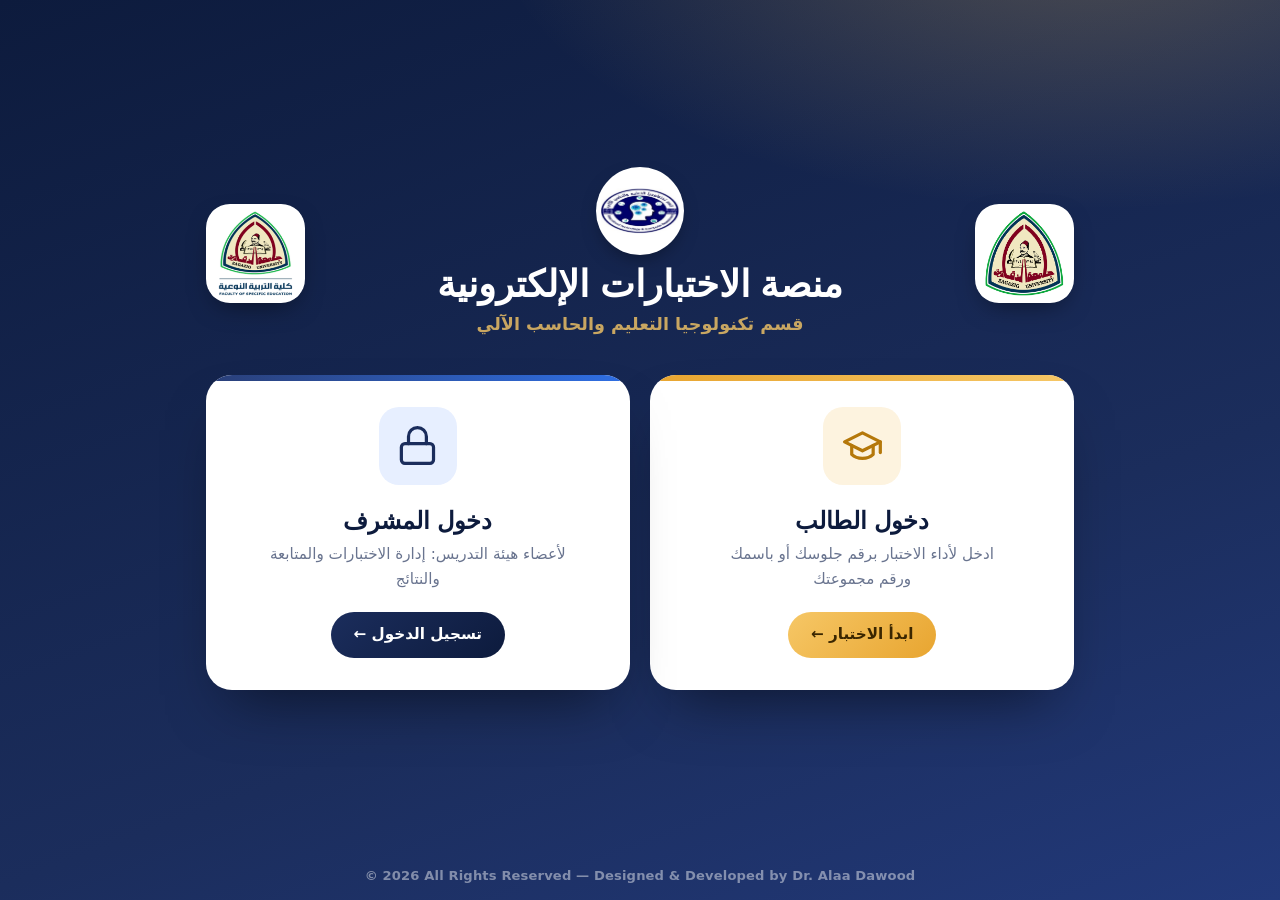
<file: index.html>
<!doctype html>
<html lang="ar" dir="rtl">
<head>
<meta charset="utf-8">
<meta http-equiv="Content-Security-Policy" content="default-src 'self'; script-src 'self' https://www.gstatic.com https://cdnjs.cloudflare.com https://cdn.jsdelivr.net https://www.google.com https://www.recaptcha.net 'wasm-unsafe-eval'; style-src 'self' 'unsafe-inline' https://fonts.googleapis.com; font-src 'self' data: https://fonts.gstatic.com; img-src 'self' data: blob: https:; media-src 'self' blob: mediastream:; connect-src 'self' https://*.googleapis.com https://*.firebaseio.com wss://*.firebaseio.com https://*.firebaseapp.com https://nominatim.openstreetmap.org https://script.google.com https://script.googleusercontent.com https://cdn.jsdelivr.net https://storage.googleapis.com https://www.google.com https://www.gstatic.com; frame-src https://*.firebaseapp.com https://www.google.com https://www.recaptcha.net; worker-src 'self' blob:; object-src 'none'; base-uri 'self'; form-action 'self'">
<meta name="referrer" content="strict-origin-when-cross-origin">
<meta name="viewport" content="width=device-width,initial-scale=1,viewport-fit=cover">
<title>منصة الاختبارات الإلكترونية</title>
<link rel="preconnect" href="https://fonts.googleapis.com">
<link rel="preconnect" href="https://fonts.gstatic.com" crossorigin>
<link href="https://fonts.googleapis.com/css2?family=Cairo:wght@600;700;800&family=IBM+Plex+Sans+Arabic:wght@400;500;600;700&display=swap" rel="stylesheet">
<link rel="stylesheet" href="style.css?v=20261105b">
<script type="module" src="home.js?v=20261105b"></script>
</head>
<body class="home">
<div class="home-wrap">
  <header class="home-head" id="brandSlot"></header>
  <div class="home-cards">
    <a class="home-card hc-student" href="student.html">
      <div class="hc-ic"><svg viewBox="0 0 24 24" fill="none" stroke="currentColor" stroke-width="1.8" stroke-linecap="round" stroke-linejoin="round"><path d="M22 10 12 5 2 10l10 5 10-5z"/><path d="M6 12v5c3 3 9 3 12 0v-5"/><path d="M22 10v6"/></svg></div>
      <div class="hc-txt"><h2>دخول الطالب</h2>
      <p>ادخل لأداء الاختبار برقم جلوسك أو باسمك ورقم مجموعتك</p></div>
      <span class="hc-go">ابدأ الاختبار ←</span>
    </a>
    <a class="home-card hc-admin" href="admin.html">
      <div class="hc-ic"><svg viewBox="0 0 24 24" fill="none" stroke="currentColor" stroke-width="1.8" stroke-linecap="round" stroke-linejoin="round"><rect x="3" y="11" width="18" height="11" rx="2"/><path d="M7 11V7a5 5 0 0 1 10 0v4"/></svg></div>
      <div class="hc-txt"><h2>دخول المشرف</h2>
      <p>لأعضاء هيئة التدريس: إدارة الاختبارات والمتابعة والنتائج</p></div>
      <span class="hc-go">تسجيل الدخول ←</span>
    </a>
  </div>
</div>
<footer class="credits">© 2026 All Rights Reserved — Designed &amp; Developed by Dr. Alaa Dawood</footer>
</body>
</html>
</file>
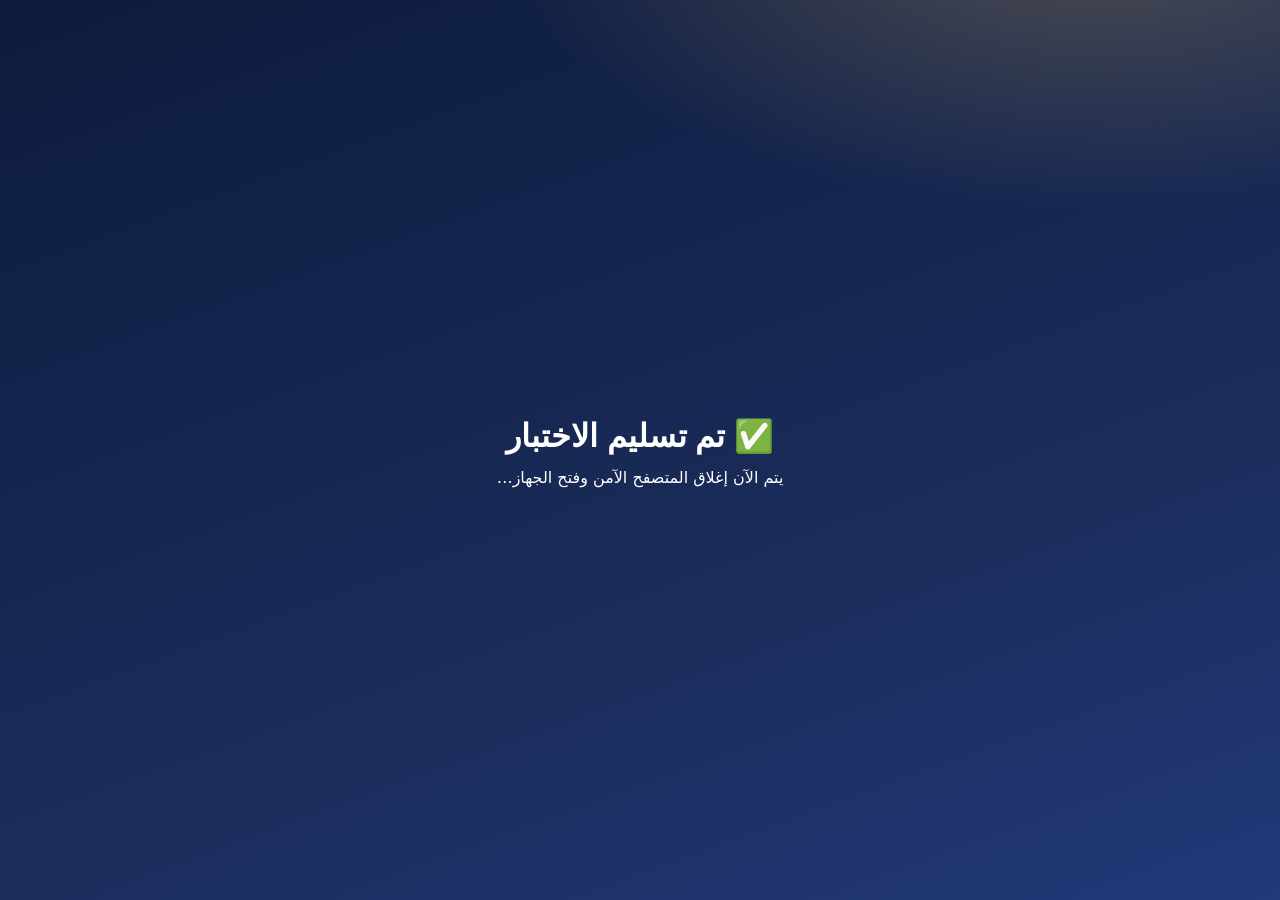
<file: seb-quit.html>
<!doctype html>
<html lang="ar" dir="rtl"><head><meta charset="utf-8"><meta name="viewport" content="width=device-width,initial-scale=1">
<title>تم إنهاء الاختبار</title><link rel="stylesheet" href="style.css?v=20261105b"></head>
<body class="home"><div class="home-wrap" style="text-align:center;color:#fff;padding:3rem 1rem"><h1 style="font-family:Cairo,sans-serif">✅ تم تسليم الاختبار</h1><p>يتم الآن إغلاق المتصفح الآمن وفتح الجهاز…</p></div></body></html>
</file>
<file: style.css>
/* =====================================================================
   منصة الاختبارات الإلكترونية — التصميم
   ===================================================================== */
:root{
  --ink:#0d1b3d; --ink-2:#1b2d5c; --ink-3:#2a3f78;
  --gold:#e8a530; --gold-2:#f6c766; --gold-soft:#fdf3df;
  --bg:#f3f5fa; --surface:#ffffff; --surface-2:#f8f9fd; --line:#e3e7f1; --line-2:#cfd6e6;
  --text:#18213a; --muted:#69748f; --faint:#9aa3b8;
  --ok:#0f9d6e; --ok-soft:#e3f6ef; --warn:#d98a06; --warn-soft:#fff4dc;
  --danger:#d91f45; --danger-2:#ff4d6d; --danger-soft:#ffe8ec;
  --info:#2f6fe4; --info-soft:#e7efff;
  --r:18px; --r-sm:12px;
  --shadow:0 1px 2px rgba(13,27,61,.06),0 8px 28px -10px rgba(13,27,61,.18);
  --shadow-lg:0 30px 80px -20px rgba(13,27,61,.35);
  --font:"IBM Plex Sans Arabic","Cairo",system-ui,sans-serif;
  --display:"Cairo","IBM Plex Sans Arabic",sans-serif;
}
*{box-sizing:border-box;margin:0;padding:0}
html,body{min-height:100%}
body{font-family:var(--font);background:var(--bg);color:var(--text);line-height:1.7;-webkit-font-smoothing:antialiased;
  background-image:radial-gradient(circle at 1px 1px,rgba(13,27,61,.07) 1px,transparent 0);background-size:22px 22px}
button,input,select,textarea{font-family:inherit;font-size:inherit;color:inherit}
button{cursor:pointer;border:0;background:none}
.hidden{display:none!important}
a{color:var(--info)}

/* ---------- Buttons ---------- */
.btn{display:inline-flex;align-items:center;justify-content:center;gap:.5em;padding:.78em 1.4em;border-radius:999px;font-weight:700;
  transition:transform .15s,box-shadow .2s,background .2s,opacity .2s;white-space:nowrap;line-height:1.2}
.btn:active{transform:scale(.97)}
.btn[disabled]{opacity:.5;pointer-events:none}
.btn.primary{background:linear-gradient(135deg,var(--ink-2),var(--ink));color:#fff;box-shadow:0 10px 24px -10px rgba(13,27,61,.7)}
.btn.primary:hover{box-shadow:0 14px 30px -10px rgba(13,27,61,.8)}
.btn.gold{background:linear-gradient(135deg,var(--gold-2),var(--gold));color:#3a2600;box-shadow:0 10px 24px -10px rgba(232,165,48,.8)}
.btn.ghost{background:var(--surface);border:1.5px solid var(--line-2);color:var(--ink)}
.btn.ghost:hover{border-color:var(--ink-3)}
.btn.danger{background:var(--danger);color:#fff}
.btn.ok{background:var(--ok);color:#fff}
.btn.sm{padding:.45em .95em;font-size:.86rem}
.btn.lg{padding:1em 2em;font-size:1.08rem}
.btn.block{width:100%}

/* ---------- Form ---------- */
.field{display:flex;flex-direction:column;gap:.4rem;margin-bottom:1.05rem}
.field>span{font-weight:700;font-size:.92rem;color:var(--ink-2)}
.input{width:100%;padding:.85em 1em;border:1.5px solid var(--line-2);border-radius:var(--r-sm);background:var(--surface);transition:border .2s,box-shadow .2s;outline:none}
.input:focus{border-color:var(--ink-3);box-shadow:0 0 0 4px rgba(42,63,120,.12)}
select.input{appearance:none;-webkit-appearance:none;background-image:url("data:image/svg+xml,%3Csvg xmlns='http://www.w3.org/2000/svg' width='12' height='8' viewBox='0 0 12 8'%3E%3Cpath d='M1 1l5 5 5-5' fill='none' stroke='%2369748f' stroke-width='2' stroke-linecap='round'/%3E%3C/svg%3E");
  background-position:14px 50%;background-size:12px 8px;background-repeat:no-repeat;padding-left:2.4em}
.err{background:var(--danger-soft);color:var(--danger);border-radius:var(--r-sm);padding:.7em 1em;font-weight:600;font-size:.92rem;margin-bottom:1rem}
.note{background:var(--info-soft);color:var(--ink-2);border-radius:var(--r-sm);padding:.75em 1em;font-size:.9rem}

/* =====================================================================
   صفحة الطالب
   ===================================================================== */
.s-hero{position:relative;background:radial-gradient(1200px 400px at 85% -10%,rgba(246,199,102,.35),transparent 60%),linear-gradient(160deg,var(--ink) 0%,var(--ink-2) 70%,#22397a 100%);
  color:#fff;padding:2.2rem 1.25rem 6.5rem;overflow:hidden}
.s-hero::after{content:"";position:absolute;inset:auto -10% -60px -10%;height:120px;background:var(--bg);border-radius:50% 50% 0 0/100% 100% 0 0}
.s-hero .wrap{max-width:980px;margin:0 auto;display:flex;align-items:center;gap:1rem;position:relative;z-index:1}
.logo{width:54px;height:54px;border-radius:16px;background:linear-gradient(135deg,var(--gold-2),var(--gold));display:grid;place-items:center;flex:none;box-shadow:0 10px 30px -8px rgba(232,165,48,.8)}
.logo svg{width:30px;height:30px}
.s-hero h1{font-family:var(--display);font-weight:800;font-size:clamp(1.35rem,3.4vw,2rem);line-height:1.3}
.s-hero p{opacity:.75;font-size:.95rem}
.s-main{max-width:980px;margin:-5rem auto 3rem;padding:0 16px;position:relative;z-index:2}
.card{background:var(--surface);border-radius:24px;box-shadow:var(--shadow);border:1px solid var(--line);padding:clamp(1.25rem,3.5vw,2.25rem)}
.card h2{font-family:var(--display);font-weight:800;font-size:1.45rem;color:var(--ink);margin-bottom:.35rem}
.card .sub{color:var(--muted);margin-bottom:1.5rem}
.grid2{display:grid;grid-template-columns:1fr 1fr;gap:0 1rem}
@media(max-width:640px){.grid2{grid-template-columns:1fr}}
.center{text-align:center}

.loc{display:flex;align-items:center;gap:.8rem;border:1.5px dashed var(--line-2);border-radius:var(--r-sm);padding:.85rem 1rem;margin-bottom:1.2rem;font-size:.93rem;background:var(--surface-2)}
.loc .pin{width:38px;height:38px;border-radius:50%;display:grid;place-items:center;background:var(--info-soft);flex:none;font-size:1.1rem}
.loc.ok{border-color:#a6e3cd;background:var(--ok-soft)} .loc.ok .pin{background:#c9f0e1}
.loc.bad{border-color:#f7b2bf;background:var(--danger-soft)} .loc.bad .pin{background:#ffd0d9}
.loc .t{font-weight:700} .loc .d{color:var(--muted);font-size:.84rem;line-height:1.5}
.loc.wait .pin{animation:pulse 1.2s infinite}
@keyframes pulse{0%,100%{transform:scale(1);opacity:1}50%{transform:scale(.85);opacity:.6}}

.rules{display:grid;gap:.7rem;margin:1.2rem 0 1.6rem}
.rule{display:flex;gap:.9rem;align-items:flex-start;padding:.9rem 1rem;border-radius:14px;background:var(--surface-2);border:1px solid var(--line)}
.rule .ic{width:36px;height:36px;border-radius:10px;display:grid;place-items:center;flex:none;font-size:1.1rem;background:#fff;border:1px solid var(--line)}
.rule.red{background:var(--danger-soft);border-color:#ffc9d3}
.rule b{display:block;color:var(--ink)}
.rule small{color:var(--muted)}
.meta-chips{display:flex;flex-wrap:wrap;gap:.6rem;margin:1rem 0}
.chip{display:inline-flex;align-items:center;gap:.4rem;background:var(--gold-soft);color:#7a4f00;border-radius:999px;padding:.35em .9em;font-weight:700;font-size:.88rem}
.chip.blue{background:var(--info-soft);color:var(--ink-2)}

/* --- شريط الاختبار --- */
.exam-top{position:sticky;top:0;z-index:20;background:rgba(13,27,61,.96);backdrop-filter:blur(10px);color:#fff;box-shadow:0 8px 30px -12px rgba(0,0,0,.5)}
.exam-top .wrap{max-width:1100px;margin:0 auto;padding:.7rem 16px;display:flex;align-items:center;gap:1rem}
.exam-top .who{flex:1;min-width:0}
.exam-top .who b{display:block;font-size:.98rem;white-space:nowrap;overflow:hidden;text-overflow:ellipsis}
.exam-top .who small{opacity:.65;font-size:.8rem}
.timer{font-family:var(--display);font-weight:800;font-size:1.35rem;letter-spacing:.04em;background:rgba(255,255,255,.1);border:1px solid rgba(255,255,255,.18);padding:.2em .8em;border-radius:12px;direction:ltr;min-width:110px;text-align:center}
.timer.low{background:var(--danger);border-color:var(--danger);animation:pulse 1s infinite}
.warn-badge{background:var(--danger);color:#fff;font-weight:800;border-radius:999px;padding:.25em .8em;font-size:.85rem;animation:pulse 1.4s infinite;white-space:nowrap}
.progress{height:4px;background:rgba(255,255,255,.12)}
.progress i{display:block;height:100%;background:linear-gradient(90deg,var(--gold),var(--gold-2));width:0;transition:width .4s}

.exam-layout{max-width:1100px;margin:1.5rem auto 3rem;padding:0 16px;display:grid;grid-template-columns:1fr 280px;gap:1.25rem;align-items:start}
@media(max-width:860px){.exam-layout{grid-template-columns:1fr}.qnav-card{order:2}}
.qcard{background:var(--surface);border-radius:24px;box-shadow:var(--shadow);border:1px solid var(--line);padding:clamp(1.2rem,3vw,2rem);min-height:380px;display:flex;flex-direction:column}
.qhead{display:flex;justify-content:space-between;align-items:center;margin-bottom:1rem;gap:.6rem}
.qnum{font-family:var(--display);font-weight:800;color:var(--ink-3);font-size:.95rem}
.qnum span{font-size:1.6rem;color:var(--ink)}
.qtext{font-size:clamp(1.08rem,2.4vw,1.32rem);font-weight:700;color:var(--ink);line-height:1.8;margin-bottom:1.5rem;white-space:pre-wrap}
.opts{display:grid;gap:.75rem;flex:1;align-content:start}
.opt{display:flex;align-items:center;gap:.9rem;text-align:right;width:100%;padding:1rem 1.1rem;border-radius:16px;border:2px solid var(--line);background:var(--surface-2);transition:all .18s;font-size:1.02rem}
.opt:hover{border-color:var(--ink-3);background:#fff;transform:translateX(-3px)}
.opt .lt{width:38px;height:38px;border-radius:12px;display:grid;place-items:center;background:#fff;border:1.5px solid var(--line-2);font-weight:800;font-family:var(--display);flex:none;transition:all .18s}
.opt.sel{border-color:var(--ink);background:linear-gradient(135deg,#eef1fb,#fff);box-shadow:0 10px 24px -14px rgba(13,27,61,.55)}
.opt.sel .lt{background:var(--ink);color:#fff;border-color:var(--ink)}
.qfoot{display:flex;justify-content:space-between;gap:.75rem;margin-top:1.6rem;padding-top:1.2rem;border-top:1px solid var(--line)}
.qnav-card{position:sticky;top:90px}
.qnav-card h3{font-family:var(--display);font-size:1rem;margin-bottom:.8rem;color:var(--ink)}
.qnav{display:grid;grid-template-columns:repeat(auto-fill,minmax(42px,1fr));gap:.45rem;margin-bottom:1rem}
.qnav button{aspect-ratio:1;border-radius:11px;border:1.5px solid var(--line-2);background:#fff;font-weight:700;font-family:var(--display);transition:all .15s}
.qnav button.done{background:var(--ok-soft);border-color:#8fd9bd;color:var(--ok)}
.qnav button.cur{background:var(--ink);border-color:var(--ink);color:#fff;transform:scale(1.06)}
.legend{display:flex;gap:1rem;font-size:.8rem;color:var(--muted);margin-bottom:1rem}
.legend i{display:inline-block;width:12px;height:12px;border-radius:4px;vertical-align:middle;margin-left:4px}

/* --- شاشات النهاية --- */
.final{text-align:center;padding:2.5rem 1.5rem}
.final .big-ic{width:96px;height:96px;border-radius:50%;display:grid;place-items:center;margin:0 auto 1.2rem;font-size:2.8rem}
.final.ok .big-ic{background:var(--ok-soft);box-shadow:0 0 0 12px rgba(15,157,110,.08)}
.final.bad .big-ic{background:var(--danger-soft);box-shadow:0 0 0 12px rgba(217,31,69,.08)}
.final h2{font-size:1.7rem}
.final p{color:var(--muted);max-width:520px;margin:.4rem auto}
.save-state{display:inline-block;margin-top:1rem;font-size:.88rem;color:var(--muted);background:var(--surface-2);border-radius:999px;padding:.3em 1em}

/* --- الإنذار الأحمر --- */
.overlay{position:fixed;inset:0;z-index:100;display:grid;place-items:center;padding:16px;background:rgba(10,18,40,.6);backdrop-filter:blur(6px);animation:fade .2s}
@keyframes fade{from{opacity:0}}
.overlay.red{background:radial-gradient(circle at 50% 40%,rgba(255,77,109,.95),rgba(150,6,35,.97));}
.alarm{max-width:520px;width:100%;text-align:center;color:#fff;animation:shake .5s}
@keyframes shake{10%,90%{transform:translateX(-2px)}20%,80%{transform:translateX(4px)}30%,50%,70%{transform:translateX(-8px)}40%,60%{transform:translateX(8px)}}
.alarm .siren{width:120px;height:120px;margin:0 auto 1rem;border-radius:50%;background:rgba(255,255,255,.15);display:grid;place-items:center;font-size:3.6rem;animation:ring 1s infinite}
@keyframes ring{0%{box-shadow:0 0 0 0 rgba(255,255,255,.55)}100%{box-shadow:0 0 0 40px rgba(255,255,255,0)}}
.alarm h2{font-family:var(--display);font-size:2.6rem;font-weight:800}
.alarm .why{background:rgba(0,0,0,.2);border-radius:14px;padding:.8rem 1rem;margin:1rem 0;font-weight:600}
.alarm p{opacity:.92}
.alarm .btn{margin-top:1.4rem;background:#fff;color:var(--danger)}
.dialog{background:#fff;border-radius:24px;max-width:440px;width:100%;padding:2rem;text-align:center;box-shadow:var(--shadow-lg)}
.dialog h3{font-family:var(--display);font-size:1.35rem;color:var(--ink);margin-bottom:.5rem}
.dialog p{color:var(--muted);margin-bottom:1.4rem}
.dialog .row{display:flex;gap:.7rem;justify-content:center;flex-wrap:wrap}
.spinner{width:42px;height:42px;border-radius:50%;border:4px solid var(--line);border-top-color:var(--ink);animation:spin .8s linear infinite;margin:0 auto 1rem}
@keyframes spin{to{transform:rotate(360deg)}}
.no-select{user-select:none;-webkit-user-select:none}

/* =====================================================================
   لوحة الأدمن
   ===================================================================== */
.admin{display:flex;min-height:100vh;background-image:none}
.side{width:260px;flex:none;background:linear-gradient(180deg,var(--ink),#0a1530);color:#fff;padding:1.4rem 1rem;display:flex;flex-direction:column;gap:.3rem;position:sticky;top:0;height:100vh}
.side .brand{display:flex;gap:.7rem;align-items:center;padding:.2rem .4rem 1.4rem;border-bottom:1px solid rgba(255,255,255,.1);margin-bottom:1rem}
.side .brand .logo{width:42px;height:42px;border-radius:12px}
.side .brand .logo svg{width:24px;height:24px}
.side .brand b{font-family:var(--display);line-height:1.3;display:block}
.side .brand small{opacity:.55;font-size:.75rem}
.nav-btn{display:flex;align-items:center;gap:.8rem;padding:.75rem .9rem;border-radius:12px;color:rgba(255,255,255,.72);font-weight:600;text-align:right;width:100%;transition:all .15s;position:relative}
.nav-btn:hover{background:rgba(255,255,255,.07);color:#fff}
.nav-btn.act{background:rgba(232,165,48,.16);color:var(--gold-2)}
.nav-btn.act::before{content:"";position:absolute;right:-1rem;top:20%;bottom:20%;width:4px;border-radius:4px 0 0 4px;background:var(--gold)}
.nav-btn .cnt{margin-right:auto;background:var(--danger);color:#fff;border-radius:999px;font-size:.72rem;padding:.05em .6em;font-weight:800}
.side .spacer{flex:1}
.side .tool{display:flex;align-items:center;justify-content:space-between;padding:.55rem .9rem;border-radius:10px;font-size:.88rem;color:rgba(255,255,255,.75)}
.switch{width:42px;height:24px;border-radius:999px;background:rgba(255,255,255,.2);position:relative;transition:background .2s;flex:none}
.switch::after{content:"";position:absolute;top:3px;right:3px;width:18px;height:18px;border-radius:50%;background:#fff;transition:right .2s}
.switch.on{background:var(--ok)} .switch.on::after{right:21px}
.side .me{font-size:.78rem;opacity:.55;padding:.6rem .9rem;word-break:break-all}

.amain{flex:1;min-width:0;padding:1.6rem clamp(16px,3vw,2.2rem) 3rem}
.ahead{display:flex;align-items:center;justify-content:space-between;gap:1rem;margin-bottom:1.4rem;flex-wrap:wrap}
.ahead h1{font-family:var(--display);font-weight:800;font-size:1.7rem;color:var(--ink);line-height:1.2}
.ahead p{color:var(--muted);font-size:.92rem}
.live-dot{display:inline-flex;align-items:center;gap:.45rem;background:var(--ok-soft);color:var(--ok);font-weight:700;border-radius:999px;padding:.3em .9em;font-size:.85rem}
.live-dot i{width:8px;height:8px;border-radius:50%;background:var(--ok);animation:ring2 1.6s infinite}
@keyframes ring2{0%{box-shadow:0 0 0 0 rgba(15,157,110,.6)}100%{box-shadow:0 0 0 10px rgba(15,157,110,0)}}

.stats{display:grid;grid-template-columns:repeat(4,1fr);gap:1rem;margin-bottom:1.4rem}
@media(max-width:1100px){.stats{grid-template-columns:repeat(2,1fr)}}
.stat{background:var(--surface);border:1px solid var(--line);border-radius:var(--r);padding:1.1rem 1.2rem;box-shadow:var(--shadow);display:flex;gap:1rem;align-items:center}
.stat .si{width:50px;height:50px;border-radius:14px;display:grid;place-items:center;font-size:1.35rem;flex:none}
.stat .v{font-family:var(--display);font-weight:800;font-size:1.85rem;line-height:1;color:var(--ink)}
.stat .l{color:var(--muted);font-size:.85rem;margin-top:.25rem}
.stat.blue .si{background:var(--info-soft)} .stat.green .si{background:var(--ok-soft)} .stat.red .si{background:var(--danger-soft)} .stat.gold .si{background:var(--gold-soft)}
.stat.red.hot{border-color:#ffb3c1;box-shadow:0 0 0 4px rgba(217,31,69,.08),var(--shadow)}

.panel{background:var(--surface);border:1px solid var(--line);border-radius:var(--r);box-shadow:var(--shadow);overflow:hidden;margin-bottom:1.4rem}
.panel-h{display:flex;align-items:center;justify-content:space-between;gap:.8rem;padding:1rem 1.25rem;border-bottom:1px solid var(--line);flex-wrap:wrap}
.panel-h h3{font-family:var(--display);font-size:1.08rem;color:var(--ink)}
.panel-b{padding:1.25rem}
.two{display:grid;grid-template-columns:1.6fr 1fr;gap:1.4rem}
@media(max-width:1200px){.two{grid-template-columns:1fr}}

table.tbl{width:100%;border-collapse:collapse;font-size:.9rem}
.tbl th{background:var(--surface-2);color:var(--muted);font-weight:700;text-align:right;padding:.75rem .8rem;border-bottom:1px solid var(--line);white-space:nowrap;font-size:.8rem}
.tbl td{padding:.75rem .8rem;border-bottom:1px solid var(--line);vertical-align:middle}
.tbl tr:last-child td{border-bottom:0}
.tbl tbody tr{transition:background .15s}
.tbl tbody tr:hover{background:#fafbfe}
.tbl tr.flash{animation:rowflash 2.5s}
@keyframes rowflash{0%,40%{background:var(--danger-soft)}}
.tbl .name{font-weight:700;color:var(--ink)}
.tbl-wrap{overflow-x:auto}
.empty{padding:2.5rem 1rem;text-align:center;color:var(--faint)}
.empty .e-ic{font-size:2.2rem;margin-bottom:.4rem}

.badge{display:inline-flex;align-items:center;gap:.35em;border-radius:999px;padding:.2em .75em;font-weight:700;font-size:.78rem;white-space:nowrap}
.b-run{background:var(--info-soft);color:var(--info)}
.b-ok{background:var(--ok-soft);color:var(--ok)}
.b-lock{background:var(--danger);color:#fff}
.b-exp{background:var(--warn-soft);color:var(--warn)}
.b-w0{background:var(--surface-2);color:var(--faint)}
.b-w1{background:var(--warn-soft);color:var(--warn)}
.b-w2{background:var(--danger-soft);color:var(--danger)}
.score{font-family:var(--display);font-weight:800;color:var(--ink);font-size:1.02rem;white-space:nowrap}
.score small{color:var(--faint);font-weight:600}
.bar{height:6px;border-radius:9px;background:var(--line);overflow:hidden;min-width:70px}
.bar i{display:block;height:100%;border-radius:9px}

.feed{max-height:560px;overflow-y:auto}
.feed-item{display:flex;gap:.8rem;padding:.85rem 1.25rem;border-bottom:1px solid var(--line);animation:slidein .35s}
@keyframes slidein{from{opacity:0;transform:translateY(-8px)}}
.feed-item .fi{width:36px;height:36px;border-radius:11px;display:grid;place-items:center;flex:none;font-size:1rem}
.feed-item.danger .fi{background:var(--danger-soft)} .feed-item.lock .fi{background:var(--danger);color:#fff}
.feed-item.ok .fi{background:var(--ok-soft)} .feed-item.info .fi{background:var(--info-soft)}
.feed-item b{display:block;font-size:.9rem;color:var(--ink)}
.feed-item small{color:var(--muted);font-size:.8rem;line-height:1.5;display:block}
.feed-item time{margin-right:auto;color:var(--faint);font-size:.75rem;white-space:nowrap}

.toolbar{display:flex;gap:.7rem;flex-wrap:wrap;align-items:center}
.toolbar .input{width:auto;min-width:200px;padding:.6em .9em}

.drop{border:2px dashed var(--line-2);border-radius:var(--r);padding:2rem 1rem;text-align:center;background:var(--surface-2);transition:all .2s;cursor:pointer;position:relative}
.drop:hover,.drop.over{border-color:var(--ink-3);background:#eef1fb}
.drop input{position:absolute;inset:0;opacity:0;cursor:pointer}
.drop .d-ic{font-size:2.4rem}
.drop b{display:block;color:var(--ink);margin:.3rem 0}
.drop small{color:var(--muted)}
.drop .fmt{display:flex;gap:.5rem;justify-content:center;margin-top:.8rem}
.fmt span{font-size:.75rem;font-weight:800;padding:.2em .7em;border-radius:6px}
.fmt .w{background:#e2ecff;color:#2457c5} .fmt .x{background:#ddf5e8;color:#127a4b}
.tpl-row{display:flex;gap:.6rem;flex-wrap:wrap;margin-top:1rem;align-items:center;font-size:.88rem;color:var(--muted)}

.preview-q{border:1px solid var(--line);border-radius:14px;padding:1rem 1.1rem;margin-bottom:.7rem;background:#fff}
.preview-q .pq{font-weight:700;color:var(--ink);margin-bottom:.5rem}
.preview-q .pq em{font-style:normal;color:var(--faint);font-size:.8rem;margin-right:.5rem}
.preview-q ul{list-style:none;display:grid;gap:.3rem}
.preview-q li{padding:.3rem .7rem;border-radius:8px;font-size:.92rem;background:var(--surface-2)}
.preview-q li.c{background:var(--ok-soft);color:var(--ok);font-weight:700}
.preview-q li.c::after{content:" ✓"}
.perr{background:var(--warn-soft);border-radius:12px;padding:.8rem 1rem;color:#7a4b00;font-size:.88rem;margin-bottom:1rem}
.perr ul{padding-right:1.2rem}

.exam-cards{display:grid;grid-template-columns:repeat(auto-fill,minmax(300px,1fr));gap:1rem}
.ecard{border:1px solid var(--line);border-radius:var(--r);padding:1.15rem;background:#fff;display:flex;flex-direction:column;gap:.6rem;box-shadow:var(--shadow);position:relative;overflow:hidden}
.ecard::before{content:"";position:absolute;top:0;right:0;left:0;height:4px;background:var(--line-2)}
.ecard.on::before{background:linear-gradient(90deg,var(--ok),#5fd6a8)}
.ecard h4{font-family:var(--display);color:var(--ink);font-size:1.08rem;line-height:1.4}
.ecard .course{color:var(--gold);font-weight:800;font-size:.85rem}
.ecard .row{display:flex;gap:.45rem;flex-wrap:wrap}
.ecard .acts{display:flex;gap:.45rem;flex-wrap:wrap;margin-top:auto;padding-top:.6rem;border-top:1px solid var(--line)}

.toasts{position:fixed;top:16px;left:16px;z-index:200;display:flex;flex-direction:column;gap:.6rem;width:min(380px,calc(100vw - 32px))}
.toast{background:#fff;border-radius:16px;box-shadow:var(--shadow-lg);padding:.9rem 1rem;display:flex;gap:.8rem;align-items:flex-start;border-right:5px solid var(--info);animation:tin .35s cubic-bezier(.2,1.4,.4,1)}
@keyframes tin{from{opacity:0;transform:translateX(-40px)}}
.toast.danger{border-color:var(--danger);background:linear-gradient(90deg,#fff,#fff4f6)}
.toast.lock{border-color:var(--danger);background:var(--danger);color:#fff}
.toast.lock small{color:rgba(255,255,255,.85)}
.toast.ok{border-color:var(--ok)}
.toast .ti{font-size:1.4rem;line-height:1}
.toast b{display:block} .toast small{color:var(--muted);line-height:1.5;display:block}
.toast .x{margin-right:auto;opacity:.5;font-size:1.1rem}

.modal-card{background:#fff;border-radius:24px;max-width:640px;width:100%;max-height:88vh;overflow:auto;box-shadow:var(--shadow-lg)}
.modal-card .mh{padding:1.2rem 1.4rem;border-bottom:1px solid var(--line);display:flex;justify-content:space-between;align-items:center;position:sticky;top:0;background:#fff}
.modal-card .mb{padding:1.2rem 1.4rem}
.kv{display:grid;grid-template-columns:140px 1fr;gap:.5rem 1rem;font-size:.92rem;margin-bottom:1rem}
.kv dt{color:var(--muted)} .kv dd{font-weight:600}
.vlist{list-style:none;display:grid;gap:.5rem}
.vlist li{background:var(--danger-soft);border-radius:10px;padding:.55rem .85rem;font-size:.9rem;display:flex;gap:.6rem}
.vlist li time{color:var(--danger);font-weight:700;white-space:nowrap}

.login-wrap{min-height:100vh;display:grid;place-items:center;padding:16px;background:radial-gradient(900px 500px at 80% 0%,rgba(246,199,102,.25),transparent 60%),linear-gradient(160deg,var(--ink),#0a1530)}
.login{background:#fff;border-radius:28px;max-width:420px;width:100%;padding:2.4rem 2rem;box-shadow:var(--shadow-lg)}
.login .logo{margin:0 auto 1rem}
.login h1{font-family:var(--display);text-align:center;font-size:1.5rem;color:var(--ink)}
.login p{text-align:center;color:var(--muted);margin-bottom:1.5rem;font-size:.92rem}

.mobile-nav{display:none}
@media(max-width:900px){
  .admin{flex-direction:column}
  .side{display:none}
  .mobile-nav{display:flex;position:sticky;top:0;z-index:30;background:var(--ink);padding:.5rem;gap:.3rem;overflow-x:auto}
  .mobile-nav .nav-btn{flex:none;width:auto;padding:.55rem .9rem;font-size:.88rem}
  .mobile-nav .nav-btn.act::before{display:none}
}

/* =====================================================================
   الإصدار الثاني: التحقق، الكاميرا، العلامة المائية
   ===================================================================== */
.s-hero .wrap>div:nth-child(2){flex:1}
.steps{display:flex;gap:.4rem;flex-wrap:wrap}
.steps span{font-size:.78rem;font-weight:700;padding:.3em .85em;border-radius:999px;background:rgba(255,255,255,.08);color:rgba(255,255,255,.55);border:1px solid rgba(255,255,255,.12)}
.steps span.on{background:rgba(246,199,102,.18);color:var(--gold-2);border-color:rgba(246,199,102,.4)}
@media(max-width:640px){.steps{display:none}}
.rec{display:inline-flex;align-items:center;gap:.4rem;font-size:.78rem;font-weight:700;background:rgba(255,77,109,.15);color:#ff9aac;padding:.25em .75em;border-radius:999px;white-space:nowrap}
.rec i{width:8px;height:8px;border-radius:50%;background:var(--danger-2);animation:pulse 1.2s infinite}
@media(max-width:520px){.rec{display:none}}

.checks{display:grid;grid-template-columns:repeat(auto-fit,minmax(190px,1fr));gap:.6rem;margin:1.2rem 0}
.chk{display:flex;gap:.7rem;align-items:center;padding:.75rem .9rem;border-radius:14px;border:1.5px solid var(--line);background:var(--surface-2)}
.chk i{width:30px;height:30px;border-radius:50%;display:grid;place-items:center;font-style:normal;font-weight:800;flex:none}
.chk b{display:block;font-size:.9rem;color:var(--ink)} .chk small{color:var(--muted);font-size:.78rem;line-height:1.4;display:block}
.chk.ok{border-color:#a6e3cd;background:var(--ok-soft)} .chk.ok i{background:var(--ok);color:#fff}
.chk.bad{border-color:#f7b2bf;background:var(--danger-soft)} .chk.bad i{background:var(--danger);color:#fff}
.chk.wait i{background:var(--line-2);animation:pulse 1s infinite}

.cam-setup{display:grid;grid-template-columns:260px 1fr;gap:1.2rem;align-items:center;background:linear-gradient(135deg,#0d1b3d,#1b2d5c);color:#fff;border-radius:20px;padding:1rem;margin-bottom:1.2rem}
@media(max-width:640px){.cam-setup{grid-template-columns:1fr}}
.cam-frame{position:relative;aspect-ratio:4/3;border-radius:14px;overflow:hidden;background:#000}
.cam-frame video{width:100%;height:100%;object-fit:cover;transform:scaleX(-1)}
.cam-guide{position:absolute;inset:14% 26%;border:2.5px dashed rgba(246,199,102,.85);border-radius:50% 50% 46% 46%}
.cam-tag{position:absolute;bottom:8px;right:8px;background:rgba(0,0,0,.6);font-size:.75rem;padding:.2em .7em;border-radius:999px}
.cam-txt b{display:block;font-size:1.05rem;margin-bottom:.3rem} .cam-txt small{opacity:.78;line-height:1.7;display:block;margin-bottom:.6rem}
.agree{display:flex;gap:.6rem;align-items:flex-start;background:var(--gold-soft);border:1.5px solid #f3d9a4;border-radius:14px;padding:.85rem 1rem;margin-bottom:1rem;cursor:pointer;font-weight:600;color:#5c3d00}
.agree input{width:20px;height:20px;accent-color:var(--ink);margin-top:.2rem;flex:none}

.watermark{position:fixed;inset:0;z-index:15;pointer-events:none;display:flex;flex-wrap:wrap;gap:70px 90px;padding:40px;overflow:hidden;transform:rotate(-18deg) scale(1.4);opacity:.055;align-content:flex-start}
.watermark span{font-weight:800;font-size:1rem;color:var(--ink);white-space:nowrap}
.selfcam{position:fixed;bottom:16px;left:16px;z-index:25;width:150px;aspect-ratio:4/3;border-radius:16px;overflow:hidden;box-shadow:0 12px 30px -8px rgba(0,0,0,.5);border:3px solid #fff;background:#000}
.selfcam video{width:100%;height:100%;object-fit:cover;transform:scaleX(-1)}
.selfcam span{position:absolute;top:6px;right:6px;font-size:.65rem;font-weight:800;color:#fff;background:rgba(217,31,69,.9);border-radius:6px;padding:.1em .45em;display:flex;align-items:center;gap:.3em}
.selfcam span i{width:6px;height:6px;border-radius:50%;background:#fff;animation:pulse 1s infinite}
@media(max-width:860px){.selfcam{width:96px;bottom:12px;left:12px}}

/* =====================================================================
   التقارير
   ===================================================================== */
.rep-tabs{display:flex;gap:.4rem;flex-wrap:wrap;background:var(--surface);border:1px solid var(--line);border-radius:999px;padding:.35rem;margin-bottom:1.3rem;box-shadow:var(--shadow);width:fit-content;max-width:100%}
.rep-tabs button{padding:.55em 1.1em;border-radius:999px;font-weight:700;color:var(--muted);font-size:.9rem;white-space:nowrap}
.rep-tabs button.act{background:var(--ink);color:#fff}
.kpis{display:grid;grid-template-columns:repeat(auto-fill,minmax(160px,1fr));gap:.9rem;margin-bottom:1.3rem}
.kpi{background:var(--surface);border:1px solid var(--line);border-radius:16px;padding:1rem 1.1rem;box-shadow:var(--shadow)}
.kpi .v{font-family:var(--display);font-weight:800;font-size:1.7rem;color:var(--ink);line-height:1.1}
.kpi .l{color:var(--muted);font-size:.8rem;margin-top:.3rem}
.kpi.ok .v{color:var(--ok)} .kpi.bad .v{color:var(--danger)} .kpi.gold .v{color:var(--gold)}
.charts{display:grid;grid-template-columns:1.4fr 1fr;gap:1.3rem;margin-bottom:1.3rem}
@media(max-width:1100px){.charts{grid-template-columns:1fr}}
.chart-box{position:relative;height:290px}
.grade-bars{display:grid;gap:.7rem}
.gb{display:grid;grid-template-columns:90px 1fr 70px;gap:.7rem;align-items:center;font-size:.88rem}
.gb .t{height:26px;border-radius:8px;background:var(--surface-2);overflow:hidden}
.gb .t i{display:block;height:100%;border-radius:8px;min-width:2px;transition:width .6s}
.gb b{color:var(--ink)} .gb span{color:var(--muted);text-align:left;font-weight:700}
.people{display:grid;grid-template-columns:1fr 1fr;gap:1.3rem}
@media(max-width:1100px){.people{grid-template-columns:1fr}}
.rank{display:flex;align-items:center;gap:.8rem;padding:.7rem 1.25rem;border-bottom:1px solid var(--line)}
.rank:last-child{border-bottom:0}
.rank .n{width:34px;height:34px;border-radius:10px;display:grid;place-items:center;font-weight:800;font-family:var(--display);flex:none;background:var(--surface-2);color:var(--muted)}
.rank.g1 .n{background:linear-gradient(135deg,#ffe08a,#e8a530);color:#5c3d00}
.rank.g2 .n{background:linear-gradient(135deg,#eef1f6,#b8c0cf);color:#334}
.rank.g3 .n{background:linear-gradient(135deg,#f5d0b0,#c98a5a);color:#4a2a10}
.rank .who{flex:1;min-width:0} .rank .who b{display:block;color:var(--ink);font-size:.95rem}
.rank .who small{color:var(--muted);font-size:.78rem}
.rank .pc{font-family:var(--display);font-weight:800;font-size:1.05rem}
.diff{display:inline-block;padding:.15em .65em;border-radius:999px;font-size:.75rem;font-weight:700}
.d-easy{background:var(--ok-soft);color:var(--ok)} .d-mid{background:var(--info-soft);color:var(--info)} .d-hard{background:var(--danger-soft);color:var(--danger)}
.dist{display:flex;height:22px;border-radius:7px;overflow:hidden;min-width:160px;background:var(--surface-2)}
.dist i{display:grid;place-items:center;font-style:normal;font-size:.7rem;font-weight:800;color:#fff;min-width:0;overflow:hidden}
.cheat-card{border:1px solid var(--line);border-radius:var(--r);background:#fff;box-shadow:var(--shadow);margin-bottom:1.1rem;overflow:hidden;break-inside:avoid}
.cheat-card.locked{border-color:#ffb3c1}
.cheat-card .ch{display:flex;align-items:center;gap:1rem;padding:1rem 1.25rem;background:var(--surface-2);border-bottom:1px solid var(--line);flex-wrap:wrap}
.cheat-card.locked .ch{background:linear-gradient(90deg,#fff,var(--danger-soft))}
.cheat-card .ch b{font-size:1.05rem;color:var(--ink)}
.cheat-card .cb{padding:1rem 1.25rem;display:grid;grid-template-columns:1fr 1fr;gap:1.2rem}
@media(max-width:900px){.cheat-card .cb{grid-template-columns:1fr}}
.risk{margin-right:auto;display:flex;align-items:center;gap:.5rem;font-weight:800;font-size:.85rem}
.risk .meter{width:90px;height:8px;border-radius:9px;background:var(--line);overflow:hidden}
.risk .meter i{display:block;height:100%}
.tl{list-style:none;position:relative;padding-right:1.1rem}
.tl::before{content:"";position:absolute;right:4px;top:6px;bottom:6px;width:2px;background:var(--line)}
.tl li{position:relative;padding:.25rem 0 .55rem;font-size:.86rem}
.tl li::before{content:"";position:absolute;right:-1.1rem;top:.6rem;width:10px;height:10px;border-radius:50%;background:var(--warn);box-shadow:0 0 0 3px #fff}
.tl li.v::before{background:var(--danger)} .tl li.s::before{background:var(--info)}
.tl li time{color:var(--muted);font-size:.76rem;margin-left:.4rem;font-weight:700}
.shots{display:grid;grid-template-columns:repeat(auto-fill,minmax(130px,1fr));gap:.5rem}
.shot{position:relative;border-radius:10px;overflow:hidden;background:#000;cursor:zoom-in;aspect-ratio:4/3}
.shot img{width:100%;height:100%;object-fit:cover;display:block}
.shot span{position:absolute;bottom:0;right:0;left:0;background:linear-gradient(transparent,rgba(0,0,0,.8));color:#fff;font-size:.68rem;padding:.9rem .4rem .25rem;line-height:1.3}
.shot.v{outline:3px solid var(--danger);outline-offset:-3px}
.shot.dark{outline:3px solid var(--warn);outline-offset:-3px}
.lightbox{position:fixed;inset:0;z-index:300;background:rgba(0,0,0,.9);display:grid;place-items:center;padding:20px;cursor:zoom-out}
.lightbox img{max-width:100%;max-height:85vh;border-radius:12px}
.lightbox p{color:#fff;text-align:center;margin-top:.8rem}
.susp{display:flex;gap:.8rem;align-items:flex-start;padding:.85rem 1.25rem;border-bottom:1px solid var(--line);font-size:.9rem}
.susp:last-child{border-bottom:0}
.susp .si{font-size:1.3rem}
.note-box{background:var(--info-soft);border-radius:12px;padding:.8rem 1rem;font-size:.85rem;color:var(--ink-2);margin-bottom:1rem}
.online{display:inline-block;width:8px;height:8px;border-radius:50%;margin-left:.35rem;vertical-align:middle}
.online.on{background:var(--ok);box-shadow:0 0 0 3px rgba(15,157,110,.18)} .online.off{background:var(--faint)}
.form-grid{display:grid;grid-template-columns:repeat(3,1fr);gap:0 1rem}
@media(max-width:900px){.form-grid{grid-template-columns:1fr 1fr}}
@media(max-width:560px){.form-grid{grid-template-columns:1fr}}
.print-head{display:none}

@media print{
  body{background:#fff!important}
  .side,.mobile-nav,.toasts,.rep-tabs,.no-print,.ahead .btn,.toolbar{display:none!important}
  .admin{display:block}
  .amain{padding:0}
  .tab{display:none!important} #tab-reports{display:block!important}
  .rep-sec{display:block!important;page-break-before:always}
  .rep-sec:first-of-type{page-break-before:auto}
  .panel,.kpi,.cheat-card{box-shadow:none!important}
  .print-head{display:block;border-bottom:3px solid var(--ink);padding-bottom:.6rem;margin-bottom:1rem}
  .print-head h2{font-family:var(--display);color:var(--ink)}
  .chart-box{height:240px}
  *{-webkit-print-color-adjust:exact;print-color-adjust:exact}
}

/* =====================================================================
   الإصدار الثالث
   ===================================================================== */
input.input,textarea.input,select.input{user-select:text;-webkit-user-select:text}
.seat-card{display:flex;align-items:center;gap:.8rem;border-radius:14px;padding:.8rem 1rem;margin:-.3rem 0 1.1rem;border:1.5px solid var(--line);background:var(--surface-2);font-size:.92rem}
.seat-card.ok{border-color:#a6e3cd;background:var(--ok-soft)} .seat-card.bad{border-color:#f7b2bf;background:var(--danger-soft);color:var(--danger);font-weight:600}
.seat-card .av{width:42px;height:42px;border-radius:50%;background:var(--ink);color:#fff;display:grid;place-items:center;font-weight:800;font-family:var(--display);flex:none}
.seat-card b{display:block;color:var(--ink);font-size:1rem} .seat-card small{color:var(--muted)}
.seat-card>span{margin-right:auto;color:var(--ok);font-weight:800;font-size:1.3rem}
.cam-guide.ok{border-color:#38e3a3;border-style:solid} .cam-guide.bad{border-color:#ff6b86}
.net-banner{position:sticky;top:0;z-index:40;background:var(--warn);color:#fff;text-align:center;font-weight:700;padding:.55rem 1rem;font-size:.9rem}
.s-toast{position:fixed;bottom:20px;left:50%;transform:translateX(-50%);z-index:150;background:var(--ink);color:#fff;padding:.75rem 1.3rem;border-radius:999px;font-weight:700;box-shadow:var(--shadow-lg);animation:tin .3s;max-width:calc(100vw - 32px);text-align:center}
.qimg{margin:-.5rem 0 1.3rem;text-align:center}
.qimg img{max-width:100%;max-height:340px;border-radius:14px;border:1px solid var(--line);box-shadow:var(--shadow)}
.qtimer{font-family:var(--display);font-weight:800;background:var(--info-soft);color:var(--info);border-radius:999px;padding:.2em .8em;font-size:.88rem}
.qtimer.low{background:var(--danger);color:#fff;animation:pulse .8s infinite}
.hint{color:var(--muted);font-size:.88rem;margin-bottom:.4rem;display:block} .hint.ok{color:var(--ok);font-weight:700;margin-top:.6rem}
.mrow{display:grid;grid-template-columns:1fr 30px 1fr;gap:.6rem;align-items:center;padding:.6rem;border-radius:14px;border:2px solid var(--line);background:var(--surface-2)}
.mrow.done{border-color:#8fd9bd;background:#f2fbf7}
.mrow .ml{display:flex;align-items:center;gap:.6rem;font-weight:700;color:var(--ink)}
.mrow .lt,.olist .lt{width:32px;height:32px;border-radius:10px;display:grid;place-items:center;background:#fff;border:1.5px solid var(--line-2);font-weight:800;font-family:var(--display);flex:none;font-size:.9rem}
.mrow .arr{color:var(--faint);text-align:center;font-size:1.2rem}
.mrow select{padding:.6em .8em}
@media(max-width:560px){.mrow{grid-template-columns:1fr}.mrow .arr{display:none}}
.olist{list-style:none;display:grid;gap:.55rem}
.olist li{display:flex;align-items:center;gap:.7rem;padding:.7rem .9rem;border-radius:14px;border:2px solid var(--line);background:var(--surface-2);font-weight:600}
.olist .otx{flex:1}
.oarr{display:flex;gap:.3rem}
.oarr button{width:36px;height:36px;border-radius:10px;border:1.5px solid var(--line-2);background:#fff;font-size:.85rem;color:var(--ink)}
.oarr button:disabled{opacity:.3}
.oarr button:not(:disabled):hover{background:var(--ink);color:#fff;border-color:var(--ink)}
.fill-in{font-size:1.15rem;padding:1em 1.1em;border-width:2px}
.essay-in{font-size:1.05rem;line-height:1.9;resize:vertical;min-height:200px;border-width:2px}
.nav-note{font-size:.8rem;color:var(--danger);background:var(--danger-soft);padding:.5rem .7rem;border-radius:10px;margin-bottom:.8rem}
.qnav button:disabled{opacity:.45;cursor:not-allowed}
.selfcam .face-state{position:absolute;bottom:6px;left:6px;font-size:1rem;background:rgba(255,255,255,.9);border-radius:8px;padding:0 .3em;line-height:1.5}
.selfcam .face-state:empty{display:none}
.selfcam .face-state.bad{background:var(--danger);animation:pulse 1s infinite}
.final.restart .big-ic{background:var(--warn-soft);box-shadow:0 0 0 12px rgba(217,138,6,.1)}
.final.fail{background:linear-gradient(180deg,#fff,#fff4f6);border-color:#ffc9d3}
.final.fail .big-ic{background:var(--danger);color:#fff;font-size:3rem;box-shadow:0 0 0 14px rgba(217,31,69,.12)}
.final.fail h2{color:var(--danger);font-size:2rem}
.final-warn{display:inline-block;margin-top:1rem;background:var(--danger-soft);color:var(--danger);border-radius:12px;padding:.7rem 1.1rem;font-weight:600}
.wait-dots{display:flex;gap:.5rem;justify-content:center;margin-top:1rem}
.wait-dots i{width:10px;height:10px;border-radius:50%;background:var(--warn);animation:pulse 1.2s infinite}
.wait-dots i:nth-child(2){animation-delay:.2s}.wait-dots i:nth-child(3){animation-delay:.4s}

/* ---- الأدمن: إضافات */
.icon-btn{width:36px;height:36px;border-radius:10px;border:1.5px solid var(--line-2);background:#fff;display:inline-grid;place-items:center;font-size:1rem;transition:all .15s}
.icon-btn:hover{border-color:var(--ink);background:var(--surface-2)}
.row-acts{display:flex;gap:.3rem}
.req-panel{border:2px solid var(--warn);background:linear-gradient(90deg,#fff,var(--warn-soft))}
.qr-box{display:grid;place-items:center;padding:1rem;background:#fff;border-radius:16px}
.qr-box svg{width:min(320px,70vw);height:auto}
.qr-full{position:fixed;inset:0;z-index:400;background:#fff;display:flex;flex-direction:column;align-items:center;justify-content:center;gap:1.2rem;padding:20px;text-align:center}
.qr-full svg{width:min(70vh,85vw);height:auto}
.qr-full h2{font-family:var(--display);font-size:clamp(1.4rem,4vw,2.6rem);color:var(--ink)}
.qr-full p{font-size:clamp(1rem,2vw,1.4rem);color:var(--muted);direction:ltr;word-break:break-all}
.key-q{border:1px solid var(--line);border-radius:14px;padding:.9rem 1rem;margin-bottom:.7rem;background:#fff}
.key-q.cancelled{opacity:.55;background:var(--surface-2)}
.key-q .kh{display:flex;justify-content:space-between;gap:.6rem;align-items:flex-start;margin-bottom:.5rem}
.key-q .kh b{color:var(--ink)}
.key-opts{display:flex;flex-wrap:wrap;gap:.4rem}
.key-opts label{display:flex;align-items:center;gap:.35rem;border:1.5px solid var(--line-2);border-radius:10px;padding:.35rem .7rem;cursor:pointer;font-size:.9rem}
.key-opts label:has(input:checked){border-color:var(--ok);background:var(--ok-soft);color:var(--ok);font-weight:700}
.ans-sheet{display:grid;gap:.6rem}
.ans-item{border:1px solid var(--line);border-radius:12px;padding:.8rem 1rem;background:#fff}
.ans-item.ok{border-right:5px solid var(--ok)} .ans-item.bad{border-right:5px solid var(--danger)} .ans-item.part{border-right:5px solid var(--warn)} .ans-item.pend{border-right:5px solid var(--info)} .ans-item.none{border-right:5px solid var(--line-2)}
.ans-item .aq{font-weight:700;color:var(--ink);margin-bottom:.35rem;font-size:.93rem}
.ans-item .aa{font-size:.86rem;color:var(--muted);line-height:1.8}
.ans-item .aa b{color:var(--text)}
.ans-item .apts{float:left;font-family:var(--display);font-weight:800;font-size:.9rem}
.essay-box{background:var(--surface-2);border-radius:10px;padding:.7rem .9rem;margin:.4rem 0;white-space:pre-wrap;font-size:.92rem;color:var(--text);line-height:1.9}
.grade-in{display:flex;align-items:center;gap:.5rem;margin-top:.5rem}
.grade-in input{width:90px;padding:.45em .7em}
.chips-sel{display:flex;flex-wrap:wrap;gap:.4rem}
.chips-sel label{border:1.5px solid var(--line-2);border-radius:999px;padding:.3rem .8rem;cursor:pointer;font-weight:600;font-size:.86rem;background:#fff}
.chips-sel label:has(input:checked){background:var(--ink);color:#fff;border-color:var(--ink)}
.chips-sel input{display:none}
.res-table td.sig{font-weight:800}
.big-num{font-family:var(--display);font-weight:800;font-size:1.25rem}
.sig-yes{color:var(--ok)} .sig-no{color:var(--danger)}
.settings-grid{display:grid;grid-template-columns:1fr 1fr;gap:1.3rem}
@media(max-width:1000px){.settings-grid{grid-template-columns:1fr}}
.dropdown{position:relative;display:inline-block}
.dd-menu{position:absolute;left:0;top:calc(100% + 6px);z-index:50;background:#fff;border:1px solid var(--line);border-radius:14px;box-shadow:var(--shadow-lg);min-width:220px;padding:.4rem;display:none}
.dropdown.open .dd-menu{display:block}
.dd-menu button{display:flex;gap:.6rem;align-items:center;width:100%;text-align:right;padding:.6rem .8rem;border-radius:10px;font-weight:600;font-size:.9rem;color:var(--ink)}
.dd-menu button:hover{background:var(--surface-2)}
.dd-menu hr{border:0;border-top:1px solid var(--line);margin:.3rem 0}
.role-tag{font-size:.7rem;background:rgba(232,165,48,.2);color:var(--gold-2);border-radius:6px;padding:.05em .5em;margin-right:.4rem}

/* ---- صفحة النتيجة */
.score-ring{width:170px;height:170px;margin:0 auto 1rem;position:relative}
.score-ring svg{width:100%;height:100%;transform:rotate(-90deg)}
.score-ring .v{position:absolute;inset:0;display:grid;place-items:center;text-align:center}
.score-ring .v b{display:block;font-family:var(--display);font-size:2.3rem;color:var(--ink);line-height:1}
.score-ring .v small{color:var(--muted);font-weight:700}
.res-grade{display:inline-block;font-family:var(--display);font-weight:800;font-size:1.3rem;padding:.25em 1.1em;border-radius:999px;color:#fff;margin-bottom:.8rem}

.live-two{grid-template-columns:1fr}
@media(min-width:1700px){.live-two{grid-template-columns:1.7fr 1fr}}
.live-two .feed{max-height:420px}
.code-box{margin:1.1rem auto 0;max-width:320px;border:2px dashed var(--gold);background:var(--gold-soft);border-radius:16px;padding:.8rem 1rem;text-align:center}
.code-box small{display:block;color:#7a4f00;font-weight:700;font-size:.82rem}
.code-box b{display:block;font-family:var(--display);font-size:2rem;letter-spacing:.35em;color:var(--ink);direction:ltr}

/* ---- الحقوق */
.credits{direction:ltr;letter-spacing:.01em;font-family:"Cairo",system-ui,sans-serif;text-align:center;color:var(--faint);font-size:.82rem;padding:1.2rem 16px 1.6rem;font-weight:600}
.credits.in-login{padding:1.2rem 0 0;font-size:.75rem}
.credits.in-side{color:rgba(255,255,255,.4);font-size:.72rem;padding:.2rem .9rem .4rem;text-align:left}
@media print{.credits{display:none}}

/* ---- الصفحة الرئيسية */
body.home{min-height:100vh;display:flex;flex-direction:column;background:radial-gradient(1000px 500px at 85% -10%,rgba(246,199,102,.28),transparent 60%),linear-gradient(160deg,var(--ink) 0%,var(--ink-2) 65%,#22397a 100%)}
.home-wrap{flex:1;max-width:900px;width:100%;margin:0 auto;padding:clamp(2rem,7vh,5rem) 16px 2rem}
.home-head{text-align:center;color:#fff;margin-bottom:2.5rem}
.home-head .logo{width:72px;height:72px;border-radius:22px;margin:0 auto 1.1rem}
.home-head .logo svg{width:40px;height:40px}
.home-head h1{font-family:var(--display);font-weight:800;font-size:clamp(1.6rem,4.5vw,2.5rem);line-height:1.3}
.home-head p{opacity:.72;margin-top:.3rem}
.home-cards{display:grid;grid-template-columns:1fr 1fr;gap:1.3rem}
@media(max-width:640px){.home-cards{grid-template-columns:1fr}}
.home-card{display:flex;flex-direction:column;align-items:center;text-align:center;gap:.6rem;background:#fff;border-radius:26px;padding:2.2rem 1.5rem 1.8rem;text-decoration:none;color:var(--text);box-shadow:0 30px 60px -25px rgba(0,0,0,.55);transition:transform .2s,box-shadow .2s;position:relative;overflow:hidden}
.home-card::before{content:"";position:absolute;top:0;right:0;left:0;height:6px}
.home-card.hc-student::before{background:linear-gradient(90deg,var(--gold),var(--gold-2))}
.home-card.hc-admin::before{background:linear-gradient(90deg,var(--ink-3),var(--info))}
.home-card:hover{transform:translateY(-6px);box-shadow:0 40px 70px -25px rgba(0,0,0,.65)}
.hc-ic{width:86px;height:86px;border-radius:26px;display:grid;place-items:center;margin-bottom:.4rem}
.hc-ic svg{width:46px;height:46px}
.hc-student .hc-ic{background:var(--gold-soft);color:#b5780a}
.hc-admin .hc-ic{background:var(--info-soft);color:var(--ink-2)}
.home-card h2{font-family:var(--display);font-weight:800;font-size:1.5rem;color:var(--ink)}
.home-card p{color:var(--muted);font-size:.95rem;max-width:300px}
.hc-go{margin-top:.6rem;font-weight:800;border-radius:999px;padding:.65em 1.5em;font-size:.95rem}
.hc-student .hc-go{background:linear-gradient(135deg,var(--gold-2),var(--gold));color:#3a2600}
.hc-admin .hc-go{background:linear-gradient(135deg,var(--ink-2),var(--ink));color:#fff}
body.home .credits{color:rgba(255,255,255,.45)}
.back-home{display:inline-block;margin-top:1rem;font-size:.88rem;color:var(--muted);text-decoration:none}
.back-home:hover{color:var(--ink)}

/* =====================================================================
   شاشة واحدة بدون سكرول (صفحة الطالب)
   ===================================================================== */
body.app{height:100vh;height:100dvh;overflow:hidden;display:flex;flex-direction:column;background-attachment:fixed}
body.app .s-hero{flex:none;padding:1rem 16px 3.4rem}
body.app .s-hero::after{height:70px;bottom:-36px}
body.app .s-hero .logo{width:44px;height:44px;border-radius:13px}
body.app .s-hero .logo svg{width:24px;height:24px}
body.app .s-hero h1{font-size:clamp(1.15rem,3vw,1.55rem)}
body.app .s-hero p{font-size:.85rem}
body.app .s-main{flex:1;min-height:0;width:100%;margin:-2.7rem auto .3rem;display:flex;flex-direction:column}
body.app .s-main>.screen{max-height:100%;overflow-y:auto;overscroll-behavior:contain;scrollbar-width:thin}
body.app .card{padding:clamp(1rem,2.4vw,1.6rem);border-radius:22px}
body.app .card h2{font-size:1.25rem}
body.app .card .sub{margin-bottom:.9rem;font-size:.9rem}
body.app .field{margin-bottom:.75rem}
body.app .field>span{font-size:.86rem}
body.app .input{padding:.68em .95em}
body.app .loc{padding:.55rem .8rem;margin-bottom:.8rem}
body.app .loc .pin{width:32px;height:32px}
body.app .seat-card{margin:-.2rem 0 .8rem;padding:.6rem .8rem}
body.app .btn.lg{padding:.8em 1.6em;font-size:1rem}
body.app .back-home{margin-top:.6rem}
body.app>.credits{flex:none;padding:.35rem 16px .55rem;font-size:.7rem}
body.app .final{padding:1.6rem 1.2rem}
body.app .final .big-ic{width:76px;height:76px;font-size:2.2rem;margin-bottom:.8rem}

/* التعليمات في عمودين */
.rules-grid{display:grid;grid-template-columns:1fr 1fr;gap:1rem;align-items:start}
.rg-col{min-width:0}
body.app #rTitle{margin-bottom:.2rem}
body.app .meta-chips{margin:.4rem 0 .8rem;gap:.4rem}
body.app .chip{font-size:.78rem;padding:.25em .75em}
body.app .checks{grid-template-columns:1fr 1fr;gap:.45rem;margin:0 0 .7rem}
body.app .chk{padding:.45rem .6rem;gap:.5rem;border-radius:12px}
body.app .chk i{width:24px;height:24px;font-size:.8rem}
body.app .chk b{font-size:.8rem} body.app .chk small{font-size:.7rem}
body.app .cam-setup{grid-template-columns:150px 1fr;gap:.8rem;padding:.6rem;margin:0;border-radius:16px}
body.app .cam-txt b{font-size:.92rem} body.app .cam-txt small{font-size:.76rem;line-height:1.6}
body.app .rules{gap:.4rem;margin:0 0 .7rem}
body.app .rule{padding:.5rem .7rem;gap:.6rem;border-radius:12px;align-items:center;font-size:.84rem;font-weight:600;color:var(--ink)}
body.app .rule .ic{width:30px;height:30px;font-size:.95rem;border-radius:9px}
body.app .agree{padding:.6rem .8rem;margin-bottom:.7rem;font-size:.86rem}
.rg-btns{display:flex;gap:.6rem;flex-wrap:wrap}
.rg-btns .btn.gold{flex:1}

/* شاشة الأسئلة تملأ الشاشة */
body.app .exam-top{position:relative;flex:none}
body.app .exam-top .wrap{padding:.55rem 16px}
body.app .exam-layout:not(.hidden){flex:1;min-height:0;width:100%;margin:.9rem auto;grid-template-rows:minmax(0,1fr)}
body.app .qcard{min-height:0;height:100%;overflow-y:auto;overscroll-behavior:contain;padding:clamp(1rem,2.4vw,1.6rem)}
body.app .qfoot{position:sticky;bottom:calc(-1 * clamp(1rem,2.4vw,1.6rem));background:#fff;margin-top:auto;padding:.9rem 0 .2rem}
body.app .qtext{margin-bottom:1rem}
body.app .opts{gap:.55rem}
body.app .opt{padding:.75rem .9rem}
body.app .qnav-card{position:static;max-height:100%;overflow-y:auto;padding:1.1rem}

@media(max-width:860px){
  body.app .exam-layout:not(.hidden){display:flex;flex-direction:column;gap:.55rem;margin:.55rem auto .4rem;padding:0 10px}
  body.app .qcard{flex:1}
  body.app .qnav-card{flex:none;display:grid;grid-template-columns:minmax(0,1fr) auto;gap:.5rem;align-items:center;padding:.5rem .6rem;border-radius:16px}
  body.app .qnav-card h3,body.app .qnav-card .legend,body.app .qnav-card>p{display:none}
  body.app .qnav{display:flex;overflow-x:auto;gap:.35rem;margin:0;scrollbar-width:none}
  body.app .qnav button{flex:none;width:36px;height:36px;aspect-ratio:auto;border-radius:10px}
  body.app #btnSubmit{width:auto;padding:.6em 1.1em}
  body.app .qtext{font-size:1.02rem;line-height:1.7}
  body.app .opt{padding:.6rem .75rem;font-size:.95rem}
  body.app .opt .lt{width:32px;height:32px}
  body.app .qhead{margin-bottom:.6rem}
  body.app .selfcam{top:6px;bottom:auto;left:8px;width:62px;border-width:2px;border-radius:10px;z-index:30}
  body.app .selfcam span{display:none}
  body.app .selfcam .face-state{font-size:.7rem;bottom:2px;left:2px}
  body.app.cam-on .exam-top .wrap{padding-left:80px}
  body.app .exam-top .who small{display:none}
  body.app .timer{font-size:1.1rem;min-width:84px}
}
@media(max-width:700px){
  .rules-grid{grid-template-columns:1fr;gap:.2rem}
  body.app .cam-setup{grid-template-columns:110px 1fr}
  body.app .s-hero{padding:.8rem 16px 3.2rem}
  body.app .steps{display:none}
}

/* =====================================================================
   الصفحة الرئيسية بدون سكرول
   ===================================================================== */
body.home{height:100vh;height:100dvh;overflow:hidden}
.home-wrap{display:flex;flex-direction:column;justify-content:center;padding:1.2rem 16px;min-height:0}
.home-head{margin-bottom:clamp(1rem,4vh,2.2rem)}
.home-head .logo{width:60px;height:60px;margin-bottom:.7rem}
.home-head .logo svg{width:32px;height:32px}
.home-card{padding:clamp(1.2rem,3.5vh,2rem) 1.3rem}
.hc-ic{width:clamp(56px,9vh,78px);height:clamp(56px,9vh,78px);border-radius:20px}
.hc-ic svg{width:55%;height:55%}
.home-links{display:flex;gap:.7rem;justify-content:center;margin-top:clamp(.9rem,3vh,1.6rem);flex-wrap:wrap}
.home-links a{display:inline-flex;align-items:center;gap:.45rem;color:#fff;text-decoration:none;font-weight:700;font-size:.92rem;padding:.6em 1.2em;border-radius:999px;background:rgba(255,255,255,.1);border:1px solid rgba(255,255,255,.2);transition:background .2s}
.home-links a:hover{background:rgba(255,255,255,.2)}
body.home .credits{flex:none;padding:.5rem 16px .8rem}
@media(max-width:640px){
  .home-card{flex-direction:row;text-align:right;align-items:center;gap:.9rem;padding:1rem}
  .home-card .hc-ic{margin:0;flex:none;width:58px;height:58px;border-radius:16px}
  .home-card h2{font-size:1.15rem}
  .home-card p{font-size:.8rem;line-height:1.5}
  .home-card .hc-go{display:none}
  .home-card .hc-txt{flex:1}
  .home-head h1{font-size:1.4rem}
  .home-cards{gap:.8rem}
}

.selfcam{pointer-events:none}

/* =====================================================================
   الهوية: شعار الجامعة يمين — شعار الكلية يسار — شعار القسم مع الاسم
   ===================================================================== */
.brand-bar{display:flex;align-items:center;justify-content:space-between;gap:1rem;width:100%}
.brand-logo{flex:none;width:68px;height:68px;border-radius:18px;background:#fff;display:grid;place-items:center;padding:5px;box-shadow:0 10px 26px -10px rgba(0,0,0,.55);position:relative;overflow:hidden}
.brand-logo img{width:100%;height:100%;object-fit:contain}
.brand-logo .logo-ph{display:none;font-size:.62rem;color:var(--faint);text-align:center;line-height:1.3;padding:4px}
.brand-logo.missing img{display:none}
.brand-logo.missing{background:rgba(255,255,255,.12);border:1.5px dashed rgba(255,255,255,.45);box-shadow:none}
.brand-logo.missing .logo-ph{display:block;color:rgba(255,255,255,.75)}
.brand-mid{flex:1;min-width:0;display:flex;align-items:center;justify-content:center;gap:.8rem;text-align:center;color:#fff}
.dept-logo{width:52px;height:52px;border-radius:50%;background:#fff;object-fit:contain;padding:3px;flex:none;box-shadow:0 8px 20px -8px rgba(0,0,0,.5)}
.bm-txt h1{font-family:var(--display);font-weight:800;font-size:clamp(1.1rem,3vw,1.7rem);line-height:1.25;margin:0}
.bm-txt p{opacity:.8;font-size:clamp(.78rem,1.8vw,.95rem);margin-top:.15rem;font-weight:600;color:var(--gold-2)}
.brand-bar.big .brand-logo{width:clamp(70px,11vh,104px);height:clamp(70px,11vh,104px);border-radius:24px}
.brand-bar.big .dept-logo{width:clamp(54px,8vh,72px);height:clamp(54px,8vh,72px)}
.brand-bar.big .bm-txt h1{font-size:clamp(1.3rem,4vw,2.3rem)}
.brand-bar.big .bm-txt p{font-size:clamp(.85rem,2vw,1.1rem)}
body.app .s-hero .wrap.hero-brand{display:block}
@media(max-width:640px){
  .brand-logo{width:50px;height:50px;border-radius:13px;padding:3px}
  .brand-bar.big .brand-logo{width:58px;height:58px}
  .brand-mid{flex-direction:column;gap:.35rem}
  .dept-logo,.brand-bar.big .dept-logo{width:40px;height:40px}
  .brand-bar{gap:.5rem}
}

/* ---- خطوات الدخول (1 البيانات — 2 التحقق — 3 الاختبار) */
.stepper{list-style:none;display:flex;justify-content:center;align-items:center;gap:0;margin:.75rem auto 0;max-width:440px;position:relative;z-index:1;padding:0 16px}
.stepper li{flex:1;display:flex;flex-direction:column;align-items:center;gap:.3rem;position:relative;color:rgba(255,255,255,.55);font-weight:700;font-size:.8rem}
.stepper li:not(:last-child)::after{content:"";position:absolute;top:15px;left:-50%;width:100%;height:3px;border-radius:3px;background:rgba(255,255,255,.18);z-index:0}
.stepper li.done:not(:last-child)::after{background:linear-gradient(90deg,var(--gold-2),var(--gold))}
.stepper i{font-style:normal;width:32px;height:32px;border-radius:50%;display:grid;place-items:center;font-family:var(--display);font-weight:800;font-size:.92rem;background:rgba(255,255,255,.1);border:2px solid rgba(255,255,255,.3);position:relative;z-index:1;transition:all .25s}
.stepper li.on{color:#fff}
.stepper li.on i{background:linear-gradient(135deg,var(--gold-2),var(--gold));border-color:var(--gold-2);color:#3a2600;box-shadow:0 0 0 5px rgba(246,199,102,.22)}
.stepper li.done i{background:var(--gold-2);border-color:var(--gold-2);color:#3a2600}
.stepper li.done i{font-size:0}
.stepper li.done i::before{content:"✓";font-size:.95rem}
body.app .s-hero{padding:.8rem 16px 3.3rem}
@media(max-width:700px){ body.app .steps{display:flex} .stepper{margin-top:.55rem} .stepper i{width:28px;height:28px} .stepper li:not(:last-child)::after{top:13px} }

/* ---- شريط الطالب بعد الدخول */
.s-nav{flex:none;display:flex;gap:.4rem;background:#fff;border:1px solid var(--line);border-radius:999px;padding:.3rem;margin:0 auto .6rem;box-shadow:var(--shadow);width:fit-content;max-width:100%;overflow-x:auto;scrollbar-width:none}
.s-nav button{white-space:nowrap;padding:.5em 1.05em;border-radius:999px;font-weight:700;color:var(--muted);font-size:.88rem}
.s-nav button.act{background:var(--ink);color:#fff}
@media(max-width:520px){.s-nav button{font-size:.78rem;padding:.5em .75em}}

/* ---- دليل الاستخدام */
.guide-card{overflow-y:auto}
.g-title{font-family:var(--display);color:var(--ink);font-size:1.3rem;display:flex;align-items:center;gap:.5rem;margin-bottom:.3rem}
.g-sub,.g-intro{color:var(--muted);font-size:.9rem;margin-bottom:1rem;line-height:1.8}
.g-intro{background:var(--info-soft);color:var(--ink-2);border-radius:12px;padding:.7rem .9rem}
.g-grid{display:grid;grid-template-columns:repeat(auto-fill,minmax(170px,1fr));gap:.7rem}
.g-tile{display:flex;flex-direction:column;align-items:center;gap:.35rem;text-align:center;padding:1rem .7rem;border:1.5px solid var(--line);border-radius:16px;background:var(--surface-2);transition:all .15s}
.g-tile:hover{border-color:var(--ink-3);background:#fff;transform:translateY(-2px);box-shadow:var(--shadow)}
.g-ic{font-size:1.7rem}
.g-tile b{color:var(--ink);font-size:.9rem;line-height:1.4}
.g-tile small{color:var(--faint);font-size:.75rem}
.g-top{display:flex;justify-content:space-between;align-items:center;margin-bottom:.8rem}
.g-count{color:var(--faint);font-weight:700;font-size:.85rem}
.g-steps{list-style:none;display:grid;gap:.6rem;margin-bottom:1.1rem}
.g-steps li{display:flex;gap:.8rem;align-items:flex-start;padding:.75rem .9rem;border:1px solid var(--line);border-radius:14px;background:#fff}
.g-n{flex:none;width:30px;height:30px;border-radius:50%;background:var(--ink);color:#fff;display:grid;place-items:center;font-family:var(--display);font-weight:800;font-size:.85rem}
.g-steps b{display:block;color:var(--ink);margin-bottom:.15rem}
.g-steps p{color:var(--muted);font-size:.9rem;line-height:1.8}
.g-nav{display:flex;justify-content:space-between;gap:.6rem;flex-wrap:wrap}
.g-nav .btn{max-width:48%;overflow:hidden;text-overflow:ellipsis}
#tab-guide .panel{padding:clamp(1rem,2.5vw,1.8rem)}

/* ---- رسائل الطلاب */
.msg-item{padding:1rem 1.25rem;border-bottom:1px solid var(--line)}
.msg-item:last-child{border-bottom:0}
.msg-item.unread{background:linear-gradient(90deg,#fff,var(--info-soft));border-right:4px solid var(--info)}
.msg-h{display:flex;gap:.6rem;align-items:baseline;flex-wrap:wrap}
.msg-h b{color:var(--ink)} .msg-h small{color:var(--muted)} .msg-h time{margin-right:auto;color:var(--faint);font-size:.78rem}
.msg-sub{font-size:.85rem;color:var(--ink-3);font-weight:600;margin:.3rem 0}
.msg-t{white-space:pre-wrap;background:var(--surface-2);border-radius:10px;padding:.7rem .9rem;margin:.4rem 0 .7rem;line-height:1.8}

/* ---- الشريط الجانبي للأدمن: الشعارات */
.side .brand .logo{display:none}
.side-logos{display:flex;gap:.4rem;margin-bottom:.4rem}
.side-logos img{width:38px;height:38px;border-radius:10px;background:#fff;object-fit:contain;padding:2px}
.login .login-logos{display:flex;justify-content:center;gap:.7rem;margin-bottom:.8rem}
.login .login-logos img{width:60px;height:60px;border-radius:16px;background:#fff;object-fit:contain;padding:3px;border:1px solid var(--line);box-shadow:var(--shadow)}
/* شعار القسم فوق اسم المنصة */
.brand-mid{flex-direction:column;gap:.4rem}
.dept-logo{width:56px;height:56px}
.brand-bar.big .dept-logo{width:clamp(64px,10vh,88px);height:clamp(64px,10vh,88px)}
body.app .s-hero .dept-logo{width:46px;height:46px}
@media(max-width:640px){.dept-logo,.brand-bar.big .dept-logo,body.app .s-hero .dept-logo{width:40px;height:40px}}

/* إصلاحات */
body.app .rule b{display:inline;color:var(--danger);font-family:var(--display)}
body.app .s-hero .brand-logo{width:56px;height:56px;border-radius:15px;padding:4px}
body.app .s-hero .dept-logo{width:40px;height:40px}
body.app .s-hero .bm-txt h1{font-size:clamp(1.05rem,2.6vw,1.4rem)}
body.app .s-hero .brand-mid{gap:.25rem}
body.app .stepper{margin-top:.45rem}
body.app .stepper i{width:28px;height:28px;font-size:.85rem}
body.app .stepper li:not(:last-child)::after{top:13px}
body.app .stepper li{font-size:.74rem;gap:.2rem}
body.app .s-nav{margin-bottom:.45rem}
@media(max-width:640px){body.app .s-hero .brand-logo{width:46px;height:46px}}

/* =====================================================================
   تجاوب كامل: موبايل صغير / كبير / تابلت / لاب / شاشات كبيرة / وضع أفقي
   ===================================================================== */
@media(max-width:860px){
  body.app .exam-layout:not(.hidden){align-items:stretch;max-width:760px}
  body.app .qnav-card{width:100%}
}
@media(min-width:861px) and (max-width:1100px){
  body.app .exam-layout:not(.hidden){grid-template-columns:1fr 230px;padding:0 14px}
}
@media(min-width:1600px){
  body.app .s-main{max-width:1080px}
  body.app .exam-layout:not(.hidden){max-width:1280px;grid-template-columns:1fr 300px}
  body.app .qtext{font-size:1.4rem}
  body.app .opt{font-size:1.1rem;padding:.95rem 1.1rem}
}
/* موبايل: بطاقات الفحص مختصرة */
@media(max-width:600px){
  body.app .checks{grid-template-columns:1fr 1fr;gap:.35rem}
  body.app .chk small{display:none}
  body.app .chk{padding:.4rem .5rem}
  body.app .chk b{font-size:.76rem;line-height:1.35}
  body.app .meta-chips{gap:.3rem;margin:.3rem 0 .6rem}
  body.app .card h2{font-size:1.1rem}
  body.app .rule{font-size:.78rem;padding:.45rem .6rem}
  body.app .agree{font-size:.8rem}
  body.app .cam-setup{grid-template-columns:96px 1fr;padding:.5rem;gap:.6rem}
  body.app .cam-txt small{display:none}
}
/* شاشات قصيرة جدًا (موبايل صغير) */
@media(max-height:700px){
  body.app .s-hero{padding:.55rem 16px 2.9rem}
  body.app .s-hero .brand-logo{width:42px;height:42px;border-radius:12px;padding:3px}
  body.app .s-hero .dept-logo{width:32px;height:32px}
  body.app .s-hero .bm-txt p{font-size:.72rem}
  body.app .stepper{margin-top:.3rem}
  body.app .stepper i{width:24px;height:24px;font-size:.75rem}
  body.app .stepper li:not(:last-child)::after{top:11px}
  body.app .stepper li span{font-size:.68rem}
  body.app .s-main{margin-top:-2.4rem}
}
/* الوضع الأفقي للموبايل */
@media(max-height:500px){
  body.app .s-hero{padding:.4rem 16px 2.2rem}
  body.app .s-hero::after{height:40px;bottom:-22px}
  body.app .hero-brand .brand-bar{gap:.6rem}
  body.app .s-hero .brand-logo{width:34px;height:34px;border-radius:9px;padding:2px}
  body.app .s-hero .dept-logo{display:none}
  body.app .s-hero .brand-mid{flex-direction:row;gap:.6rem}
  body.app .s-hero .bm-txt{display:flex;gap:.6rem;align-items:baseline;flex-wrap:wrap;justify-content:center}
  body.app .s-hero .bm-txt h1{font-size:1rem}
  body.app .s-hero .bm-txt p{font-size:.72rem;margin:0}
  body.app .stepper{display:none}
  body.app .s-main{margin-top:-1.8rem}
  body.app .s-nav{margin-bottom:.3rem;padding:.2rem}
  body.app .s-nav button{padding:.35em .8em;font-size:.78rem}
  body.app>.credits{display:none}
  body.app .exam-top .wrap{padding:.3rem 16px}
  body.app .exam-layout:not(.hidden){margin:.4rem auto .3rem}
  body.app .qcard{padding:.8rem 1rem}
  body.app .qhead{margin-bottom:.4rem}
  body.app .qtext{font-size:.98rem;margin-bottom:.6rem}
  body.app .opts{grid-template-columns:1fr 1fr;gap:.45rem}
  body.app .opt{padding:.45rem .6rem}
  body.app .opt .lt{width:28px;height:28px}
  body.app .qfoot{padding:.5rem 0 .1rem}
  body.app .qfoot .btn{padding:.5em 1.1em}
  body.app .final{padding:1rem}
  body.app .final .big-ic{width:56px;height:56px;font-size:1.6rem;margin-bottom:.4rem}
  .home-head .brand-logo{width:48px!important;height:48px!important}
  .home-head .dept-logo{display:none}
  .home-cards{grid-template-columns:1fr 1fr}
  .home-card{flex-direction:row;text-align:right;padding:.8rem}
  .home-card .hc-ic{width:48px;height:48px;margin:0}
  .home-card .hc-go,.home-card p{display:none}
}
/* لوحة دخول المشرف على الشاشات الصغيرة */
@media(max-height:720px){
  .login-wrap{padding:10px}
  .login{padding:1.3rem 1.3rem 1rem}
  .login .login-logos{margin-bottom:.4rem}
  .login .login-logos img{width:46px;height:46px}
  .login h1{font-size:1.25rem}
  .login p{margin-bottom:.8rem}
  .login .field{margin-bottom:.7rem}
  .login .credits.in-login{padding-top:.6rem}
}
@media(max-height:500px){
  .login{max-width:640px;display:grid;grid-template-columns:1fr 1fr;gap:0 1rem;align-items:end}
  .login .login-logos,.login h1,.login>p,.login .err,.login .btn,.login .center,.login .credits{grid-column:1/-1}
  .login>p{display:none}
}
/* أجهزة اللمس: لا تأثيرات hover مزعجة وأزرار مريحة للإصبع */
@media(hover:none){
  .opt:hover{transform:none;background:var(--surface-2);border-color:var(--line)}
  .opt.sel:hover{background:linear-gradient(135deg,#eef1fb,#fff);border-color:var(--ink)}
  .home-card:hover{transform:none}
}
html{-webkit-text-size-adjust:100%;text-size-adjust:100%}
body.app,body.home{padding-left:env(safe-area-inset-left);padding-right:env(safe-area-inset-right)}
body.app .exam-layout:not(.hidden),body.app .s-main{padding-bottom:env(safe-area-inset-bottom)}
input,select,textarea{font-size:16px}

/* ---- العداد التنازلي على يسار الشاشة فوق مربعات الأسئلة */
.side-timer{background:linear-gradient(160deg,var(--ink),var(--ink-2));color:#fff;border-radius:18px;padding:.9rem 1rem 1rem;text-align:center;margin-bottom:1rem;box-shadow:0 14px 30px -14px rgba(13,27,61,.7)}
.side-timer small{display:block;opacity:.75;font-weight:700;font-size:.82rem}
.big-timer{font-family:var(--display);font-weight:800;font-size:2.5rem;letter-spacing:.05em;direction:ltr;line-height:1.15;margin:.15rem 0 .55rem}
.tbar{height:7px;border-radius:9px;background:rgba(255,255,255,.15);overflow:hidden}
.tbar i{display:block;height:100%;width:100%;border-radius:9px;background:linear-gradient(90deg,var(--gold),var(--gold-2));transition:width 1s linear}
.side-timer.warn{background:linear-gradient(160deg,#7a4b00,#b5780a)}
.side-timer.low{background:linear-gradient(160deg,#9b1030,var(--danger));animation:pulse 1s infinite}
.side-timer.low .tbar i{background:#fff}
.qnav-card h3 small{font-weight:600;color:var(--faint);font-size:.72rem}
.legend{flex-wrap:wrap;gap:.4rem .9rem}
.legend i{display:inline-block;width:13px;height:13px;border-radius:4px;vertical-align:middle;margin-left:4px}
.lg-done{background:var(--ok);border:1px solid var(--ok)}
.lg-cur{background:#fff;border:2.5px solid var(--ink)}
.lg-none{background:#fff;border:1px solid var(--line-2)}
.qnav{grid-template-columns:repeat(5,1fr)}
.qnav button.done{background:var(--ok);border-color:var(--ok);color:#fff}
.qnav button.cur{background:#fff;color:var(--ink);border:2.5px solid var(--ink);transform:scale(1.08);box-shadow:0 6px 14px -6px rgba(13,27,61,.5)}
.qnav button.done.cur{background:var(--ok);color:#fff;border-color:var(--ink)}
/* الشاشات الكبيرة: العداد في الجانب فقط */
@media(min-width:861px){ body.app .exam-top .timer{display:none} }
/* الموبايل والتابلت الطولي: العداد في الشريط العلوي، والمربعات في الشريط السفلي */
@media(max-width:860px){ body.app .side-timer{display:none} }
@media(max-height:620px) and (min-width:861px){ .big-timer{font-size:1.8rem} .side-timer{padding:.6rem .8rem .7rem;margin-bottom:.6rem} }

/* ===== تنبيه قرب انتهاء الوقت ===== */
.time-alert{position:fixed;top:14px;left:50%;transform:translate(-50%,-140%);z-index:160;display:flex;align-items:center;gap:.8rem;
  min-width:min(460px,calc(100vw - 32px));max-width:calc(100vw - 32px);padding:.85rem 1rem;border-radius:16px;color:#fff;
  box-shadow:0 18px 40px rgba(15,23,42,.35);transition:transform .35s cubic-bezier(.2,.9,.3,1.2)}
.time-alert.show{transform:translate(-50%,0)}
.time-alert.warn{background:linear-gradient(135deg,#d97706,#f59e0b)}
.time-alert.low{background:linear-gradient(135deg,#b91c1c,#ef4444);animation:taPulse 1s ease-in-out infinite}
.time-alert .ta-ic{font-size:1.7rem;line-height:1;animation:taShake .6s ease-in-out 3}
.time-alert .ta-txt{flex:1;display:flex;flex-direction:column;gap:.15rem;text-align:right}
.time-alert .ta-txt b{font-family:Cairo,sans-serif;font-size:1.08rem}
.time-alert .ta-txt small{opacity:.92;font-size:.86rem}
.time-alert .ta-x{background:rgba(255,255,255,.2);border:0;color:#fff;width:30px;height:30px;border-radius:50%;cursor:pointer;font-size:.9rem;flex:none}
.time-alert .ta-x:hover{background:rgba(255,255,255,.35)}
@keyframes taPulse{0%,100%{box-shadow:0 18px 40px rgba(185,28,28,.35)}50%{box-shadow:0 0 0 6px rgba(239,68,68,.35),0 18px 40px rgba(185,28,28,.45)}}
@keyframes taShake{0%,100%{transform:rotate(0)}25%{transform:rotate(-14deg)}75%{transform:rotate(14deg)}}
.side-timer.low .big-timer,#timer.low{animation:tmBlink 1s steps(2,start) infinite}
@keyframes tmBlink{50%{opacity:.45}}
@media (max-width:600px){.time-alert{top:calc(env(safe-area-inset-top,0px) + 8px);padding:.7rem .8rem}.time-alert .ta-txt b{font-size:.98rem}.time-alert .ta-txt small{font-size:.8rem}}
@media (prefers-reduced-motion:reduce){.time-alert,.time-alert .ta-ic,.time-alert.low,.side-timer.low .big-timer,#timer.low{animation:none;transition:none}}

.login-links{display:flex;gap:.5rem;justify-content:center;align-items:center;flex-wrap:wrap}
.link-btn{background:none;border:0;color:var(--primary,#1e3a8a);font:inherit;font-weight:700;cursor:pointer;padding:0;text-decoration:underline}
.err.ok-msg{background:#dcfce7;color:#166534;border-color:#86efac}

/* ===== إصلاح القائمة الجانبية للمشرف: لا تخرج عناصرها خارج الخلفية ===== */
.side{height:100vh;height:100dvh;overflow-y:auto;overflow-x:hidden;scrollbar-width:thin;scrollbar-color:rgba(255,255,255,.18) transparent;align-self:flex-start}
.side::-webkit-scrollbar{width:6px}
.side::-webkit-scrollbar-thumb{background:rgba(255,255,255,.18);border-radius:6px}
.side .spacer{min-height:.6rem}
.side .tool,.side .me{flex:none}
.side .me{border-top:1px solid rgba(255,255,255,.1);margin-top:.3rem;padding-top:.7rem}
@media (max-height:900px){
  .side{padding:1rem .9rem;gap:.15rem}
  .side .brand{padding-bottom:.8rem;margin-bottom:.5rem}
  .side-logos img{width:32px;height:32px}
  .nav-btn{padding:.55rem .85rem;font-size:.92rem}
  .side .tool{padding:.4rem .85rem;font-size:.82rem}
}
@media (max-height:720px){
  .nav-btn{padding:.42rem .8rem;font-size:.88rem}
  .side .brand small{display:none}
}
.side .me{word-break:normal;opacity:.75;line-height:1.6}
.side .me .me-mail{display:block;opacity:.8;font-size:.74rem;overflow:hidden;text-overflow:ellipsis;white-space:nowrap;text-align:right;direction:ltr;unicode-bidi:plaintext}

/* ===== شريط المستخدم أعلى لوحة المشرف ===== */
.user-bar{display:flex;align-items:center;justify-content:space-between;gap:1rem;margin:-.4rem 0 1.1rem;padding:.55rem .7rem .55rem .9rem;background:#fff;border:1px solid var(--line,#e5e9f2);border-radius:16px;box-shadow:0 6px 18px -12px rgba(13,27,61,.35)}
.ub-who{display:flex;align-items:center;gap:.7rem;min-width:0}
.ub-av{width:40px;height:40px;border-radius:50%;flex:none;display:grid;place-items:center;font-family:var(--display);font-weight:800;font-size:1.1rem;color:var(--ink);background:linear-gradient(135deg,var(--gold-2,#f5c96a),var(--gold,#e8a530))}
.ub-who b{display:block;font-family:var(--display);color:var(--ink);font-size:1rem;line-height:1.3}
.ub-who small{display:block;color:var(--muted);font-size:.78rem;white-space:nowrap;overflow:hidden;text-overflow:ellipsis}
.ub-out{flex:none;border:1px solid #fecdd3;background:#fff1f2;color:#be123c;font:inherit;font-weight:700;font-size:.88rem;padding:.5rem 1rem;border-radius:999px;cursor:pointer;transition:all .15s}
.ub-out:hover{background:#be123c;color:#fff;border-color:#be123c}
@media (max-width:600px){.user-bar{padding:.45rem .55rem}.ub-av{width:34px;height:34px;font-size:.95rem}.ub-who small{display:none}.ub-out{padding:.42rem .75rem;font-size:.8rem}}
@media print{.user-bar{display:none!important}}

/* ===== فتح وغلق الاختبار لكل مجموعة ===== */
.gg-mode{display:flex;align-items:center;gap:.8rem;padding:.8rem 1rem;border:1px solid var(--line);border-radius:14px;background:#f8fafc;cursor:pointer;margin-bottom:.9rem}
.gg-mode.on{background:#ecfdf5;border-color:#a7f3d0}
.gg-mode .switch{background:#cbd5e1}
.gg-mode .switch.on{background:var(--ok)}
.gg-mode b{display:block;color:var(--ink);font-family:var(--display)}
.gg-mode small{display:block;color:var(--muted);font-size:.82rem;line-height:1.5}
.gg-bar{display:flex;align-items:center;justify-content:space-between;gap:.6rem;flex-wrap:wrap;margin-bottom:.7rem;color:var(--muted);font-size:.9rem}
.gg-bar b{color:var(--ink)}
.gg-grid{display:grid;grid-template-columns:repeat(auto-fill,minmax(92px,1fr));gap:.5rem;max-height:min(46vh,380px);overflow:auto;padding:.15rem}
.gg-tile{display:flex;flex-direction:column;align-items:center;gap:.15rem;padding:.6rem .3rem;border-radius:12px;border:1.5px solid var(--line);background:#fff;cursor:pointer;font:inherit;transition:all .15s}
.gg-tile:hover{border-color:var(--ink);transform:translateY(-1px)}
.gg-tile .gg-n{font-family:var(--display);font-weight:800;color:var(--ink);font-size:1rem}
.gg-tile .gg-s{font-size:.75rem;color:var(--muted);font-weight:700}
.gg-tile .gg-c{font-size:.7rem;color:var(--muted)}
.gg-tile.on{background:linear-gradient(160deg,#059669,#10b981);border-color:#059669;box-shadow:0 8px 18px -10px rgba(5,150,105,.8)}
.gg-tile.on .gg-n,.gg-tile.on .gg-s,.gg-tile.on .gg-c{color:#fff}
.gg-note{margin-top:.8rem;font-size:.8rem;color:var(--muted);line-height:1.6;background:#fffbeb;border:1px solid #fde68a;border-radius:10px;padding:.55rem .75rem}
@media (max-width:600px){.gg-grid{grid-template-columns:repeat(auto-fill,minmax(74px,1fr))}}

/* ===== إصلاح قائمة «المزيد» في بطاقة الاختبار (كانت مقصوصة داخل البطاقة) ===== */
.ecard{overflow:visible}
.ecard::before{border-radius:var(--r) var(--r) 0 0}
.ecard:has(.dropdown.open){z-index:30}
.dropdown.up .dd-menu{top:auto;bottom:calc(100% + 6px)}
.dd-menu{max-height:70vh;overflow:auto}
.dropdown.open .dd-menu{z-index:1000}
.btn-del{color:var(--danger)!important;border-color:#fecdd3!important}.btn-del:hover{background:#fff1f2!important}
.ecard .acts{flex-wrap:wrap}

/* ===== مساعدة تشغيل الكاميرا والميكروفون ===== */
.cam-help{margin-top:.6rem;padding:.7rem .85rem;border-radius:12px;background:#fff7ed;border:1px solid #fed7aa;color:#7c2d12;font-size:.82rem;line-height:1.6}
.cam-help b{display:block;margin-bottom:.25rem;color:#9a3412}
.cam-help ol{margin:0;padding-inline-start:1.2rem}
.cam-help small{display:block;margin-top:.3rem;color:#9a3412;font-weight:700}
#camBlock{z-index:140}

/* إخفاء الأسئلة عند فقدان التركيز */
body.unfocused #scrExam .qcard,body.unfocused #scrExam .qnav-card{filter:blur(14px);transition:filter .1s}

/* ===== ميثاق الاختبار ===== */
#scrPledge{display:flex;flex-direction:column;gap:.7rem;max-width:860px}
#scrPledge.hidden{display:none}
.pl-head{display:flex;align-items:center;gap:.8rem}
.pl-ic{width:48px;height:48px;border-radius:14px;display:grid;place-items:center;font-size:1.6rem;background:linear-gradient(135deg,#fde68a,#f59e0b);flex:none}
.pl-head h2{margin:0;font-family:var(--display);color:var(--ink)}
.pl-head small{color:var(--muted);font-weight:600}
.pl-body{flex:1;min-height:160px;max-height:min(52vh,460px);overflow:auto;border:1.5px solid var(--line);border-radius:16px;padding:1rem 1.1rem;background:#fffdf7;line-height:1.85;scroll-behavior:smooth}
body.app .pl-body{max-height:calc(100dvh - 400px);min-height:140px}
.pl-intro{margin:0 0 .6rem;color:var(--ink)}
.pl-list{list-style:none;margin:0;padding:0;display:flex;flex-direction:column;gap:.55rem;counter-reset:pl}
.pl-list li{display:flex;gap:.7rem;align-items:flex-start;padding:.55rem .7rem;border-radius:12px;background:#fff;border:1px solid #f1e7c8}
.pl-list li .pl-n{font-size:1.25rem;line-height:1.4;flex:none}
.pl-list li b{color:var(--ink);font-family:var(--display);display:block}
.pl-list li p{margin:.1rem 0 0;color:#374151;font-size:.92rem}
.pl-end{text-align:center;color:var(--muted);font-weight:700;margin:.8rem 0 0}
.pl-sign{display:flex;flex-direction:column;gap:.55rem}
.pl-agree{background:#fff7ed;border:1.5px solid #fed7aa;border-radius:12px;padding:.6rem .8rem}
.pl-agree input:disabled+span{opacity:.55}
.pl-row{display:flex;gap:.7rem;align-items:flex-end;flex-wrap:wrap}
.pl-row .field{flex:1;min-width:220px;margin:0}
.pl-row .btn{flex:none}
#plBack{align-self:flex-start}
@media (max-width:600px){.pl-body{padding:.7rem .75rem}.pl-list li p{font-size:.86rem}.pl-row .btn{width:100%}}
body.app .pl-body{max-height:calc(100dvh - 330px)}
.pl-row .field>span{margin-bottom:.25rem}
@media (max-width:600px){body.app .pl-body{max-height:calc(100dvh - 380px)}#plBack{width:100%}}

/* ===== تحديد وحذف الطلاب من النتائج ===== */
.sel-col{width:34px;text-align:center}
.sel-col input{width:17px;height:17px;accent-color:var(--danger);cursor:pointer}
#rBody tr.sel td{background:#fff1f2}
.row-acts{display:flex;gap:.35rem;align-items:center;justify-content:flex-end;flex-wrap:nowrap}

/* ===== شاشة رمز القاعة ===== */
.hall-full{position:fixed;inset:0;z-index:400;background:linear-gradient(160deg,#0d1b3d,#1b2d5c);color:#fff;display:flex;flex-direction:column;padding:clamp(14px,3vw,32px);gap:1rem;overflow:auto}
.hf-top{display:flex;justify-content:space-between;align-items:flex-start;gap:1rem}
.hf-top small{opacity:.75;font-weight:700}.hf-top h2{font-family:var(--display);font-size:clamp(1.1rem,2.6vw,1.8rem);margin:.2rem 0 0}
.hf-top .btn{background:rgba(255,255,255,.12);color:#fff;border-color:rgba(255,255,255,.25)}
.hf-main{flex:1;display:grid;grid-template-columns:1fr minmax(260px,340px);gap:1.4rem;align-items:center}
.hf-code-wrap{text-align:center;display:flex;flex-direction:column;align-items:center;gap:.9rem}
.hf-lead{font-size:clamp(1rem,2.2vw,1.5rem);font-weight:700;opacity:.9;margin:0}
.hf-code{font-family:"Cairo",monospace;font-weight:800;font-size:clamp(4rem,16vw,11rem);letter-spacing:.08em;line-height:1;direction:ltr;background:#fff;color:#0d1b3d;border-radius:28px;padding:.15em .35em;box-shadow:0 30px 60px -20px rgba(0,0,0,.6)}
.hf-code-wrap.off .hf-code{opacity:.35}
.hf-bar{width:min(520px,80%);height:10px;border-radius:999px;background:rgba(255,255,255,.18);overflow:hidden}
.hf-bar i{display:block;height:100%;width:100%;background:linear-gradient(90deg,#f59e0b,#fde68a);transition:width .5s linear}
.hf-sub{opacity:.8;font-weight:600}
.hf-side{background:#fff;color:var(--ink);border-radius:20px;padding:1.1rem;display:flex;flex-direction:column;gap:.6rem}
.hf-side h3{font-family:var(--display);margin:0}.hf-side p{margin:0;color:var(--muted);font-size:.88rem;line-height:1.6}
.hf-side .field{margin:0}.hf-msg{color:var(--muted);line-height:1.6}
@media (max-width:860px){.hf-main{grid-template-columns:1fr}}
.hall-box .hall-in{font-family:"Cairo",monospace;font-size:1.6rem;font-weight:800;letter-spacing:.35em;text-align:center}
.hall-box small{color:var(--muted);font-weight:500}
.hf-code{white-space:nowrap;font-size:min(9.5vw,22vh,10rem);letter-spacing:.05em}@media (max-width:860px){.hf-code{font-size:min(17vw,18vh)}}
.hf-main.loc-only{grid-template-columns:minmax(280px,480px);justify-content:center}
.hf-main.loc-only .hf-side{padding:1.4rem}
.hall-full:has(.loc-only){background:rgba(13,27,61,.92)}
.feed-item.flag .fi{background:#fef3c7}
.hf-toggle{display:flex;align-items:center;gap:.7rem;padding:.65rem .8rem;border:1px solid var(--line);border-radius:14px;background:#f8fafc;cursor:pointer}
.hf-toggle .switch{background:#cbd5e1}.hf-toggle .switch.on{background:var(--ok)}
.hf-toggle b{display:block;color:var(--ink)}.hf-toggle small{color:var(--muted);font-size:.8rem}

/* ملخص الخروقات في نهاية الاختبار */
.vs{margin:1rem auto 0;max-width:620px;text-align:right;border-radius:14px;padding:.8rem 1rem;line-height:1.8;font-size:.92rem}
.vs.ok{background:#ecfdf5;border:1px solid #a7f3d0;color:#065f46}
.vs.bad{background:#fff1f2;border:1px solid #fecdd3;color:#7f1d1d}
.vs ol{margin:.3rem 0;padding-inline-start:1.3rem}.vs li span{font-weight:700;color:#9f1239;margin-inline-end:.4rem;direction:ltr;display:inline-block}
.vs p{margin:.3rem 0 0}

/* ===== الخروقات والإجراءات ===== */
.br-list{font-size:.8rem;line-height:1.5}
.br-it{padding:.1rem 0;color:var(--muted)}.br-it.maj{color:#9f1239;font-weight:600}
.br-it time{font-weight:700;margin-inline-end:.3rem;direction:ltr;display:inline-block}
.dec-grid{display:grid;grid-template-columns:repeat(auto-fill,minmax(210px,1fr));gap:.5rem}
.dec-opt{display:flex;align-items:center;gap:.5rem;border:1.5px solid var(--line);border-radius:12px;padding:.6rem .75rem;cursor:pointer;font-weight:700;color:var(--ink)}
.dec-opt:has(input:checked){border-color:var(--gold,#e8a530);background:#fffbeb}
.dec-opt input{accent-color:var(--gold,#e8a530);width:17px;height:17px}
.b-w3{background:var(--danger);color:#fff}
.stu-warn{z-index:165}.stu-warn.warn{background:linear-gradient(135deg,#b45309,#f59e0b)}

/* ===== حالة التسليم ===== */
.sub-row{align-items:center}.sub-row .btn{margin-inline-start:auto}
.sub-top{display:flex;gap:.6rem;align-items:center;justify-content:space-between;margin-bottom:.8rem;flex-wrap:wrap}
.sub-top select{max-width:220px}
.sub-kpis{display:grid;grid-template-columns:repeat(auto-fit,minmax(110px,1fr));gap:.5rem}
.sk{border-radius:14px;padding:.7rem;text-align:center;border:1px solid var(--line);background:#fff}
.sk b{display:block;font-family:var(--display);font-size:1.8rem;line-height:1.1;color:var(--ink)}.sk span{font-size:.82rem;color:var(--muted);font-weight:700}
.sk.ok{background:#ecfdf5;border-color:#a7f3d0}.sk.ok b{color:#047857}
.sk.run{background:#eff6ff;border-color:#bfdbfe}.sk.run b{color:#1d4ed8}
.sk.bad{background:#fff1f2;border-color:#fecdd3}.sk.bad b{color:#be123c}
.sk.gray b{color:#64748b}
.sub-bar{position:relative;height:22px;border-radius:999px;background:var(--surface-2);overflow:hidden;margin:.8rem 0}
.sub-bar i{position:absolute;inset:0 0 0 auto;background:linear-gradient(90deg,#10b981,#059669);border-radius:999px}
.sub-bar span{position:relative;display:block;text-align:center;font-size:.78rem;font-weight:800;line-height:22px;color:var(--ink)}
.sub-sec{border:1px solid var(--line);border-radius:14px;margin-top:.7rem;overflow:hidden}
.sub-sec summary{cursor:pointer;font-weight:800;padding:.7rem .9rem;background:var(--surface-2);color:var(--ink)}
.sub-sec .tbl-wrap{max-height:320px;overflow:auto}
.sub-h{margin:.7rem .9rem .3rem;color:var(--ink);font-size:.92rem}
.sub-empty{padding:.7rem .9rem;color:var(--muted);margin:0}
.sub-tbl td small{color:var(--muted)}

/* ===== قائمة الإنذارات على شاشة الطالب ===== */
.warn-badge{cursor:pointer;border:0;font:inherit}
.wl-box{margin:.2rem 0 .8rem;border:1px solid #fecdd3;background:#fff1f2;border-radius:14px;padding:.6rem .7rem;text-align:right}
.wl-box h4{margin:0 0 .35rem;font-size:.9rem;color:#9f1239;display:flex;justify-content:space-between;align-items:center}
.wl-box h4 span{background:#be123c;color:#fff;border-radius:999px;padding:0 .5em;font-size:.75rem}
.wl-box ol,.wl-pop ol{list-style:none;margin:0;padding:0;max-height:160px;overflow:auto;display:flex;flex-direction:column;gap:.25rem}
.wl-box li,.wl-pop li{display:flex;gap:.4rem;font-size:.78rem;line-height:1.45;padding:.25rem .35rem;border-radius:8px;background:#fff}
.wl-box li.maj,.wl-pop li.maj{color:#9f1239;font-weight:700}
.wl-box li.min,.wl-pop li.min{color:#92400e}
.wl-box time,.wl-pop time{flex:none;font-weight:800;direction:ltr;color:#64748b}
.wl-box small,.wl-pop small{display:block;margin-top:.35rem;color:#9f1239;font-size:.72rem;line-height:1.5}
.wl-pop{position:fixed;top:64px;left:12px;z-index:170;width:min(360px,calc(100vw - 24px));background:#fff;border:1px solid #fecdd3;border-radius:16px;box-shadow:0 20px 50px -15px rgba(15,23,42,.45);padding:.7rem}
.wl-pop-h{display:flex;justify-content:space-between;align-items:center;margin-bottom:.4rem;color:#9f1239}
.wl-pop-h button{border:0;background:#fff1f2;color:#9f1239;width:28px;height:28px;border-radius:50%;cursor:pointer}
.wl-pop ol{max-height:50vh}
@media (max-width:860px){.wl-box{display:none}}

/* ===== حالة الطالب + رسائل التشجيع ===== */
.conduct{border-radius:14px;padding:.55rem .75rem;margin:-.3rem 0 .9rem;text-align:right;border:1px solid}
.conduct b{display:block;font-size:.9rem}.conduct small{display:block;font-size:.76rem;line-height:1.5;margin-top:.1rem}
.conduct.green{background:#ecfdf5;border-color:#a7f3d0;color:#065f46}
.conduct.yellow{background:#fefce8;border-color:#fde68a;color:#854d0e}
.conduct.orange{background:#fff7ed;border-color:#fdba74;color:#9a3412}
.conduct.red{background:#fff1f2;border-color:#fda4af;color:#9f1239;animation:taPulse 1.6s ease-in-out infinite}
@media (max-width:860px){.conduct{display:none}}
.time-alert.good{background:linear-gradient(135deg,#047857,#10b981)}
.warn-badge.red{background:#9f1239}
.wl-state{font-size:.72rem;font-weight:800;padding:.1em .6em;border-radius:999px;margin-inline-start:auto;margin-inline-end:.4rem}
.wl-state.green{background:#ecfdf5;color:#065f46}.wl-state.yellow{background:#fefce8;color:#854d0e}.wl-state.orange{background:#fff7ed;color:#9a3412}.wl-state.red{background:#9f1239;color:#fff}

.loc-steps{margin:.35rem 0 .4rem;padding-inline-start:1.2rem;font-size:.82rem;line-height:1.7}
.loc .btn{flex:none;align-self:center}
#locBox .btn.ok{margin-top:.2rem}

/* ===== محاضر الغش (مكان ثابت أعلى كل الشاشات) + مقترح المنصة ===== */
.ub-acts{display:flex;gap:.5rem;align-items:center;flex-wrap:wrap}
.ub-rep{flex:none;border:1px solid #fecdd3;background:#fff;color:#9f1239;font:inherit;font-weight:800;font-size:.88rem;padding:.5rem .9rem;border-radius:999px;cursor:pointer}
.ub-rep span{background:#e2e8f0;color:#475569;border-radius:999px;padding:0 .5em;margin-inline-start:.25rem}
.ub-rep.hot{background:#9f1239;color:#fff;border-color:#9f1239;animation:taPulse 1.8s ease-in-out infinite}.ub-rep.hot span{background:#fff;color:#9f1239}
.sug-box{border-radius:12px;padding:.6rem .8rem;margin-bottom:.7rem;font-size:.9rem;border:1.5px solid}
.sug-box small{color:var(--muted)}
.sug-box.l0{background:#ecfdf5;border-color:#a7f3d0}.sug-box.l1{background:#fefce8;border-color:#fde68a}.sug-box.l2{background:#fff7ed;border-color:#fdba74}.sug-box.l3,.sug-box.l4{background:#fff1f2;border-color:#fda4af}
@media (max-width:600px){.ub-rep{padding:.42rem .7rem;font-size:.8rem}}

/* إطار الكاميرا: أخضر/أحمر حسب نظر الطالب */
.selfcam.good{border-color:#10b981;box-shadow:0 0 0 3px rgba(16,185,129,.35),0 12px 30px -8px rgba(0,0,0,.5)}
.selfcam.bad{border-color:#ef4444;box-shadow:0 0 0 4px rgba(239,68,68,.55),0 12px 30px -8px rgba(0,0,0,.5);animation:camBad 1s ease-in-out infinite}
@keyframes camBad{50%{box-shadow:0 0 0 8px rgba(239,68,68,.25),0 12px 30px -8px rgba(0,0,0,.5)}}
.selfcam .face-msg{position:absolute;inset:auto 0 0 0;font-style:normal;font-size:.68rem;font-weight:800;color:#fff;background:rgba(220,38,38,.92);text-align:center;padding:.15em .2em;display:none}
.selfcam.bad .face-msg{display:block}
.selfcam{width:190px}
@media(max-width:860px){.selfcam{width:110px}}
body.app .selfcam.bad .face-msg{font-size:.55rem}
.conduct .rep-line{margin-top:.35rem;padding-top:.35rem;border-top:1px dashed currentColor;font-size:.76rem;opacity:.95}
/* شريط الحالة على الموبايل (ثابت أثناء الحل) */
.m-conduct{display:none}
@media (max-width:860px){
  .m-conduct:not(.hidden){display:block;position:fixed;left:8px;right:8px;top:calc(env(safe-area-inset-top,0px) + 60px);z-index:26;border-radius:12px;padding:.35rem .6rem;font-size:.72rem;line-height:1.5;text-align:center;border:1px solid;box-shadow:0 8px 18px -10px rgba(0,0,0,.4)}
  .m-conduct.green{background:#ecfdf5;border-color:#a7f3d0;color:#065f46}.m-conduct.yellow{background:#fefce8;border-color:#fde68a;color:#854d0e}
  .m-conduct.orange{background:#fff7ed;border-color:#fdba74;color:#9a3412}.m-conduct.red{background:#9f1239;border-color:#9f1239;color:#fff}
  body.cam-on #scrExam,body.app #scrExam{padding-top:28px}
}
.selfcam.in-side{position:relative;inset:auto;width:100%;max-width:none;aspect-ratio:16/9;margin-bottom:.8rem;z-index:1}
.side-top{display:grid;grid-template-columns:1fr 1fr;gap:.5rem;align-items:stretch;margin-bottom:.7rem}
.side-top .side-timer{margin:0;padding:.6rem .5rem;display:flex;flex-direction:column;justify-content:center}
.side-top .side-timer .big-timer{font-size:clamp(1.4rem,2.2vw,2rem)}
.side-top .selfcam.in-side{aspect-ratio:auto;height:100%;min-height:96px;margin:0}
.side-top:not(:has(.selfcam)){display:block}
.conduct small{display:-webkit-box;-webkit-line-clamp:2;-webkit-box-orient:vertical;overflow:hidden}
.qnav-card .wl-box ol{max-height:110px}
</file>
